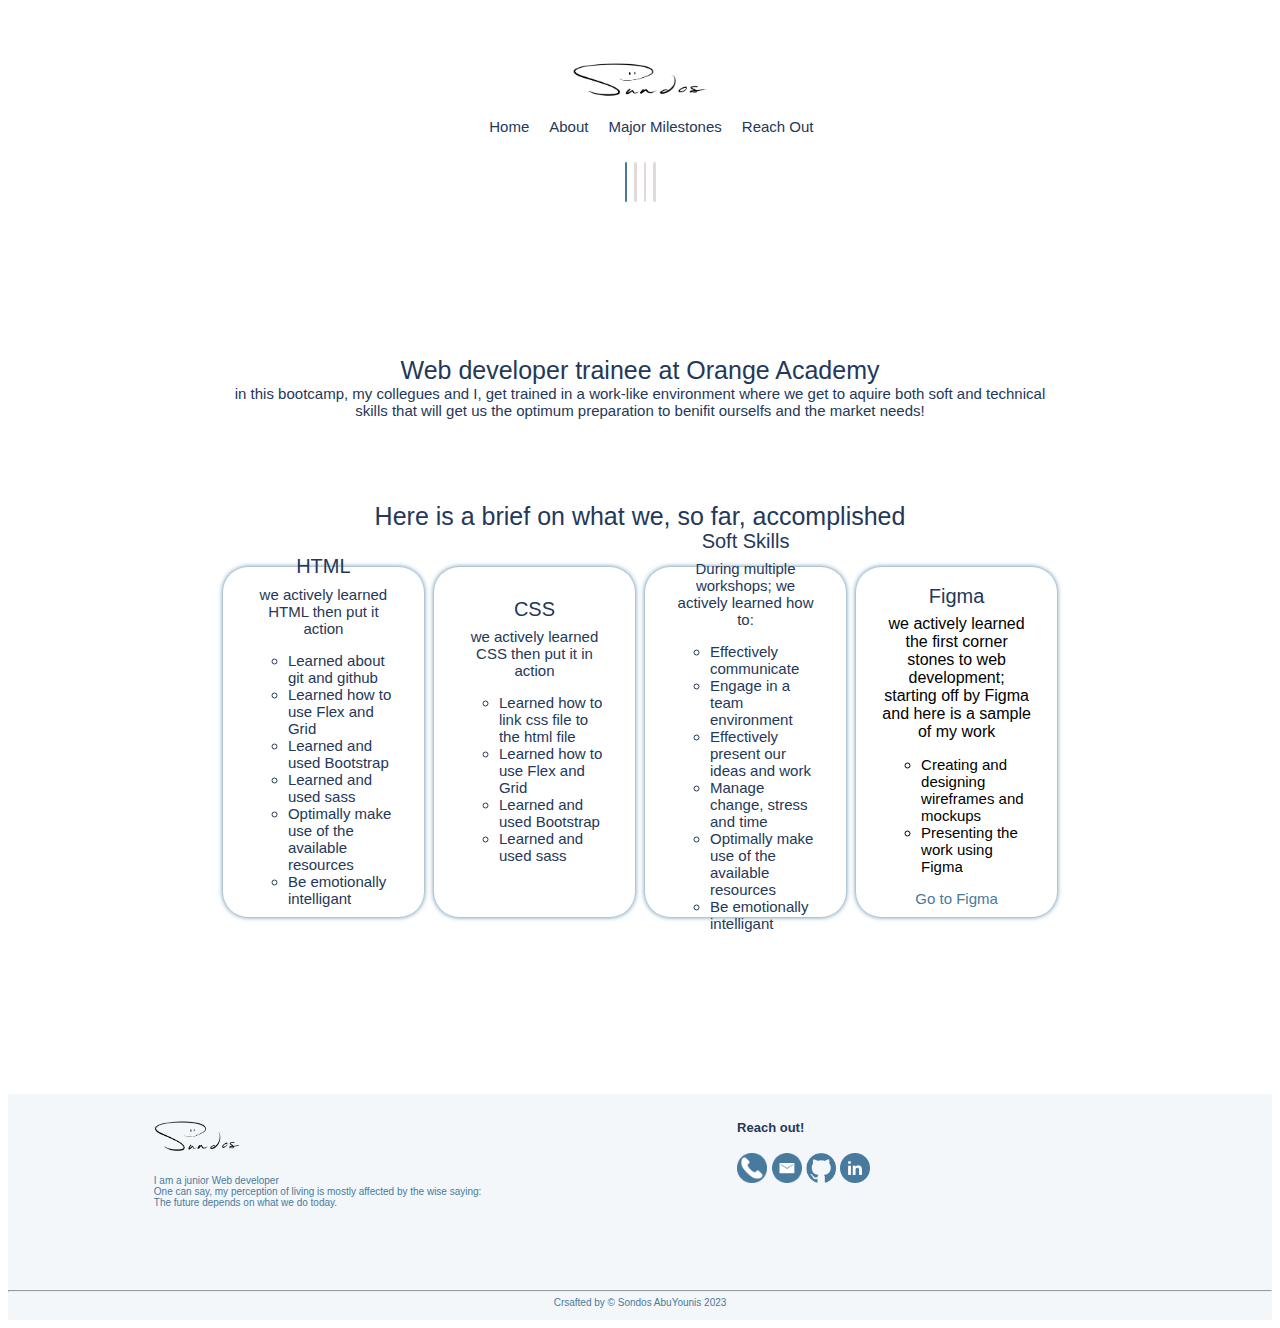
<file: page2/index.html>
<!DOCTYPE html>
<html lang="en">
<head>
    <meta charset="UTF-8">
    <meta name="viewport" content="width=device-width, initial-scale=1.0">
    <title>Major Milestones</title>
    <link rel="stylesheet" href="/styleSheets/portFolio.css">
    <style>
    .bootcamp {
   
    border-radius: 25px;

    display: flex;
    flex-direction: column;
    justify-content: center;
    margin-right: 10%;
    margin-left: 10%;
    margin-bottom: 7%;
    height: auto;
    text-align: center;
    padding: 7%;
    font-family: Arial, Helvetica, sans-serif;

    }
    
.HH1 {
    font-family: Arial, Helvetica, sans-serif;
    font-size: 25px;
    color: #243859;

}
.HH2, .orAbout {
    font: Arial, Helvetica, sans-serif;
    font-size: 15px;
    color: #243859;
    margin-bottom: 10%;
    
}
.HH3 {
    font-family: Arial, Helvetica, sans-serif;
    font-size: 20px;
    color: #243859;
    margin-bottom: 5%;
    margin-top: 5%;
    
}
.orAboutA{
    display: flex;
    flex-direction: row;
    justify-content: center;
    gap: 10px;
    align-items: center;



}
.card{
    display: flex;
    flex-direction: column;
    justify-content: center;
    width: 300px;
    height: 300px;
    border-radius: 25px;
    box-shadow: 0px 0px 5px #487A9D;
    align-items: center;
    padding: 3%;
}

ul {
    list-style-type: circle;
    font-size: 15px;
    text-align: left;

}

.imagess {
    display: flex;
    flex-direction: row;

    border-radius: 15%;
    justify-content: center;
    gap: 7%;

    margin-left: 50%;
    margin-top: 50%;
    transform: translate(-50%, -50%);

}

.mock {
    width: 250px;
    height: 400px;
}

.cardWide {
    border-radius: 25px;
    box-shadow: 0px 0px 5px #487A9D;
    width: auto;
   /* display: flex;
   flex-direction: column;
   justify-content: center;

    margin-right: 25%;
    margin-left: 25%;
    margin-top: 5%; */
}
img{
    width: 626px;
    height: 545px;
}
.itemHo:hover{
    color: #487A9D;

}

.copyRight {
    text-align: center;
    font-size: 10px;
}

#row9 {
    display: grid;
    grid-template-columns: auto auto;
    grid-template-rows: auto auto ;
    font-family:  Arial, Helvetica, sans-serif;
    color:#487A9D;;
    color: #487A9D;
    height: 50%;
    background-color: #487a9d0f;
    width: 100%;
    padding-top: 2%;
}
.copyRight{
    grid-column-start: 1;
    grid-column-end: 3;
}
.text3 {
    font-family: Arial, Helvetica, sans-serif;
    color: #487A9D;
    font-size: 10px;
    text-align: start;
    padding-bottom: 10%;
    padding-left: 20%;
}
.text3 {
    font-family: Arial, Helvetica, sans-serif;
    color:#487A9D;
    font-size: 10px;
    text-align: start;
    padding-bottom: 10%;
    padding-left: 20%;
}
.reach{
    font-family: Arial, Helvetica, sans-serif;
    color:#243859;
    font-size: 13px;
    text-align: start;
    font-weight: bold;
}
.signatureFo {
    width: 12%;
    height: 20%;
    justify-items: center;
    padding-left: 20%;

}

@media  screen and (min-width: 280px) and (max-width: 920px) {
        .signature {
            width: 20%;
            height: 30%;
    }
    .signatureFo{
        width: 30%;
        height: 20%;
        padding-top: 2%;
    }
    .HH1 {
    font-size: 12px;
    font-weight: bold;
    }
    .HH2{
    font: Arial, Helvetica, sans-serif;
    font-size: 11px;
    
    }
    .orAbout1,.moreJour {
        font-size: 11px;
    }
    .orAboutA {
    display: grid;
grid-template-columns: auto auto;
grid-template-rows: auto auto ;    }
    .HH3 {
    font-family: Arial, Helvetica, sans-serif;
    font-size: 10px;
    }
    .card{
    display: flex;
    flex-direction: column;
    justify-content: center;
    width: auto;
    height: 400px;
    }
    ul {
    list-style-type: circle;
    font-size: 10px;
    }
    .text3 {
    font-family: Arial, Helvetica, sans-serif;
    color: #487A9D;
    font-size: 10px;
    }
    .reach{
    font-family: Arial, Helvetica, sans-serif;
    color:#243859;
    font-size: 12px;
    }
}


    </style>
</head>
<body>

<!-- nav bar -->
    <div class="navBar">
        <div class="baseSig">
            <img class="signature" src="/assets/sig2.png">
            <div class="navItems">
                <a class="itemHo" href="../page1/index.html">Home</a>   
                <a class="itemHo" href="about.html">About</a> 
                <a class="itemHo" href="../page2/index.html">Major Milestones</a>     
                <a class="itemHo" href="reachOut.html">Reach Out</a>               
            </div>
        </div>
        <div class="pagination">
            <a class="home" href="../page1/index.html"></a>
            <a class="about" href="about.html"></a>
            <a class="myJourney"  class="active2" href="../page2/index.html"></a>
            <a class="reachOut" href="reachOut.html"></a>
        </div>
    </div>
</body>
</html>


<!-- milestone -->
<!-- <div class="row8">

    <div class="jour"><span class="SH"> Major Milestones </span></div>
    <div class="bgMyJourney">
        <div class="sphere1"><a class="linkJour" href="myJourney.html"><p class="bold">2018<br>2022<span class="light"><br>BE Civil Engineer</span></p></a></div>
        <div class="sphere2"><a class="linkJour" href="myJourney.html"><p class="bold">sep 2023<br>present<span class="light"><br>bootcamp at <span class="oran">Orange</span></p></a></div>
        <div class="sphere3"><a class="linkJour" href="myJourney.html"><p class="bold"><span class="soon"><br>soon<br />:']</span></p></a></div>
        <div class="sphere4"><a class="linkJour" href="myJourney.html"><p class="bold"><span class="soon"><br>soon <br />:']</span></p></a></div>
    </div>
    <br> <br> <br> <br> <br> <br> <br>
  
</div> -->

<!-- orange -->
<container class="bootcamp">
    <div class="HH1">Web developer trainee at Orange Academy </div>
    <div class="orAbout">in this bootcamp, my collegues and I, get trained in a work-like environment where we get to aquire both soft and technical skills that will get us the optimum preparation to benifit ourselfs and the market needs!</div>
    <div class="HH1">Here is a brief on what we, so far, accomplished</div>
    <br />
    <br />

    <div class="orAboutA"> 
        <div class="card">
            <span class="HH3">HTML</span>
            <span class="orAbout">we actively learned HTML then put it action
                <ul class="cardItems">
                    <li class="items">Learned about git and github</li>
                    <li class="items">Learned how to use Flex and Grid</li>
                    <li class="items">Learned and used Bootstrap</li>
                    <li class="items">Learned and used sass</li>
                    <li class="items">Optimally make use of the available resources</li>
                    <li class="items">Be emotionally intelligant</li>
                </ul>
            </span>
        </div>
        <div class="card">
            <span class="HH3">CSS</span>
            <span class="orAbout">we actively learned CSS then put it in action
                <ul class="cardItems">
                    <li class="items">Learned how to link css file to the html file</li>
                    <li class="items">Learned how to use Flex and Grid</li>
                    <li class="items">Learned and used Bootstrap</li>
                    <li class="items">Learned and used sass</li>
                
                </ul>
            </span>
        </div>
        <div class="card">
            <span class="HH3">Soft Skills</span>
            <span class="orAbout">During multiple workshops; we actively learned how to:
                <ul class="cardItems">
                    <li class="items">Effectively communicate</li>
                    <li class="items">Engage in a team environment</li>
                    <li class="items">Effectively present our ideas and work</li>
                    <li class="items">Manage change, stress and time</li>
                    <li class="items">Optimally make use of the available resources</li>
                    <li class="items">Be emotionally intelligant</li>
                </ul>
             </span>
        </div>
        <div class="card">
            <span class="HH3">Figma</span>
            <span class="orAbout1">we actively learned the first corner stones to web development; starting off by Figma and here is a sample of my work
                <ul class="cardItems">
                    <li class="items">Creating and designing wireframes and mockups</li>
                    <li class="items">Presenting the work using Figma</li>                  
                </ul>
            </span>
            <a class="moreJour" href="https://www.figma.com/file/HsIzJYMrJsA6s4BXxCANmp/EventTips-Inc.?type=design&node-id=0-1&mode=design&t=BcIan279C58TOpv5-0">Go to Figma</a>
        
        </div>
    </div>

  

</container>


<!-- reach me out -->
<div id="row9">
        
    <div class="colummn1">
        <img class="signatureFo" src="/assets/sig2pngg.png">
        <br><br>
        <div class="text3">I am a junior <span class="mono23"> Web developer</span><br>One can say, my perception of living is mostly affected by the wise saying: <br>
                The future depends on what we do today.<br></div>
    </div>
    <div class="column2">
        <div class="reach">Reach out!</div>
        <br>
        <a href="tel:962782300719"><img class="icon" src="/assets/phoneFi.png"></a>
        <a href="mailto:abuyounissondos@gmail.com"><img class="icon" src="/assets/email3.png"></a>
        <a href="https://github.com/SondosAbuYounis"><img class="icon" src="/assets/github4.png"></a>
        <a href="http://linkedin.com/in/sundosabuyounes"><img class="icon" src="/assets/linkedin3.png"></a>
        <br><br>
    </div>


<div class="copyRight"><hr>Crsafted by &#169; Sondos AbuYounis 2023</div>
</div>
</div >

</div>
</div >
</file>
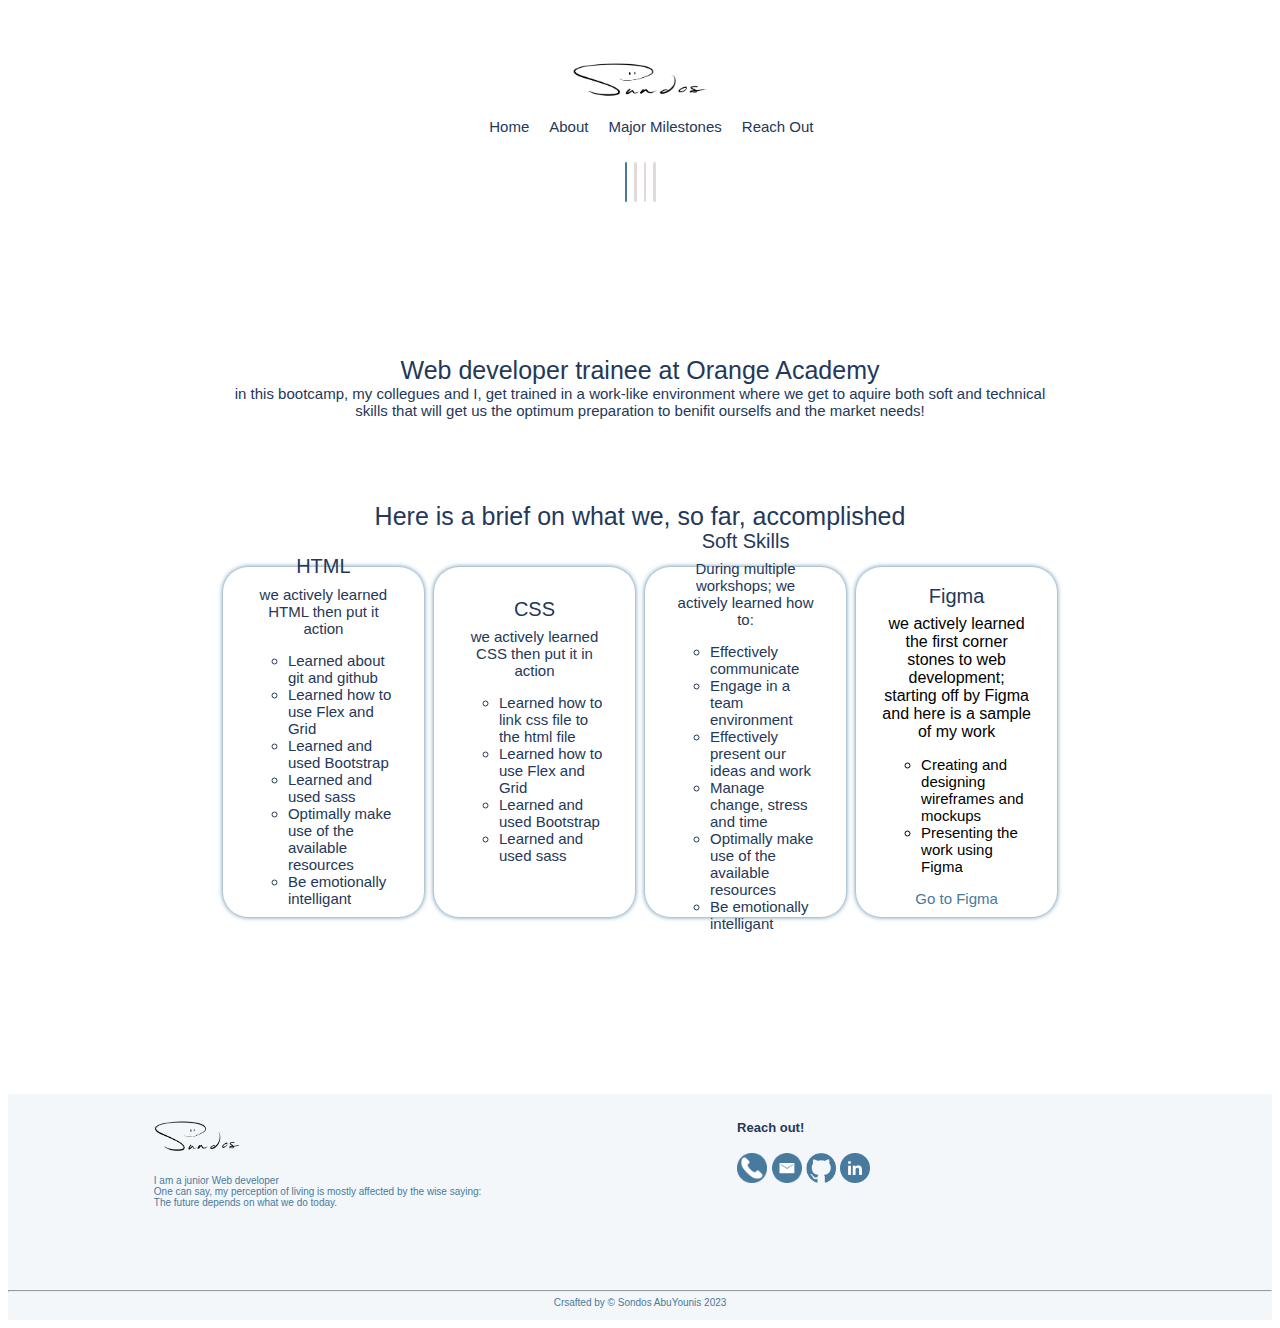
<file: index2.html>
<!DOCTYPE html>
<html lang="en">
<head>
    <meta charset="UTF-8">
    <meta name="viewport" content="width=device-width, initial-scale=1.0">
    <title>Major Milestones</title>
    <link rel="stylesheet" href="/portFolio.css">
    <style>
    .bootcamp {
   
    border-radius: 25px;

    display: flex;
    flex-direction: column;
    justify-content: center;
    margin-right: 10%;
    margin-left: 10%;
    margin-bottom: 7%;
    height: auto;
    text-align: center;
    padding: 7%;
    font-family: Arial, Helvetica, sans-serif;

    }
    
.HH1 {
    font-family: Arial, Helvetica, sans-serif;
    font-size: 25px;
    color: #243859;

}
.HH2, .orAbout {
    font: Arial, Helvetica, sans-serif;
    font-size: 15px;
    color: #243859;
    margin-bottom: 10%;
    
}
.HH3 {
    font-family: Arial, Helvetica, sans-serif;
    font-size: 20px;
    color: #243859;
    margin-bottom: 5%;
    margin-top: 5%;
    
}
.orAboutA{
    display: flex;
    flex-direction: row;
    justify-content: center;
    gap: 10px;
    align-items: center;



}
.card{
    display: flex;
    flex-direction: column;
    justify-content: center;
    width: 300px;
    height: 300px;
    border-radius: 25px;
    box-shadow: 0px 0px 5px #487A9D;
    align-items: center;
    padding: 3%;
}

ul {
    list-style-type: circle;
    font-size: 15px;
    text-align: left;

}

.imagess {
    display: flex;
    flex-direction: row;

    border-radius: 15%;
    justify-content: center;
    gap: 7%;

    margin-left: 50%;
    margin-top: 50%;
    transform: translate(-50%, -50%);

}

.mock {
    width: 250px;
    height: 400px;
}

.cardWide {
    border-radius: 25px;
    box-shadow: 0px 0px 5px #487A9D;
    width: auto;
   /* display: flex;
   flex-direction: column;
   justify-content: center;

    margin-right: 25%;
    margin-left: 25%;
    margin-top: 5%; */
}
img{
    width: 626px;
    height: 545px;
}
.itemHo:hover{
    color: #487A9D;

}

.copyRight {
    text-align: center;
    font-size: 10px;
}

#row9 {
    display: grid;
    grid-template-columns: auto auto;
    grid-template-rows: auto auto ;
    font-family:  Arial, Helvetica, sans-serif;
    color:#487A9D;;
    color: #487A9D;
    height: 50%;
    background-color: #487a9d0f;
    width: 100%;
    padding-top: 2%;
}
.copyRight{
    grid-column-start: 1;
    grid-column-end: 3;
}
.text3 {
    font-family: Arial, Helvetica, sans-serif;
    color: #487A9D;
    font-size: 10px;
    text-align: start;
    padding-bottom: 10%;
    padding-left: 20%;
}
.text3 {
    font-family: Arial, Helvetica, sans-serif;
    color:#487A9D;
    font-size: 10px;
    text-align: start;
    padding-bottom: 10%;
    padding-left: 20%;
}
.reach{
    font-family: Arial, Helvetica, sans-serif;
    color:#243859;
    font-size: 13px;
    text-align: start;
    font-weight: bold;
}
.signatureFo {
    width: 12%;
    height: 20%;
    justify-items: center;
    padding-left: 20%;

}

@media  screen and (min-width: 280px) and (max-width: 920px) {
        .signature {
            width: 20%;
            height: 30%;
    }
    .signatureFo{
        width: 30%;
        height: 20%;
        padding-top: 2%;
    }
    .HH1 {
    font-size: 12px;
    font-weight: bold;
    }
    .HH2{
    font: Arial, Helvetica, sans-serif;
    font-size: 11px;
    
    }
    .orAbout1,.moreJour {
        font-size: 11px;
    }
    .orAboutA {
    display: grid;
grid-template-columns: auto auto;
grid-template-rows: auto auto ;    }
    .HH3 {
    font-family: Arial, Helvetica, sans-serif;
    font-size: 10px;
    }
    .card{
    display: flex;
    flex-direction: column;
    justify-content: center;
    width: auto;
    height: 400px;
    }
    ul {
    list-style-type: circle;
    font-size: 10px;
    }
    .text3 {
    font-family: Arial, Helvetica, sans-serif;
    color: #487A9D;
    font-size: 10px;
    }
    .reach{
    font-family: Arial, Helvetica, sans-serif;
    color:#243859;
    font-size: 12px;
    }
}


    </style>
</head>
<body>

<!-- nav bar -->
    <div class="navBar">
        <div class="baseSig">
            <img class="signature" src="/clips/sig2.png">
            <div class="navItems">
                <a class="itemHo" href="/index.html">Home</a>   
                <a class="itemHo" href="about.html">About</a> 
                <a class="itemHo" href="/index2.html">Major Milestones</a>     
                <a class="itemHo" href="reachOut.html">Reach Out</a>               
            </div>
        </div>
        <div class="pagination">
            <a class="home" href="index.html"></a>
            <a class="about" href="about.html"></a>
            <a class="myJourney"  class="active2" href="/index2.html"></a>
            <a class="reachOut" href="reachOut.html"></a>
        </div>
    </div>
</body>
</html>


<!-- milestone -->
<!-- <div class="row8">

    <div class="jour"><span class="SH"> Major Milestones </span></div>
    <div class="bgMyJourney">
        <div class="sphere1"><a class="linkJour" href="myJourney.html"><p class="bold">2018<br>2022<span class="light"><br>BE Civil Engineer</span></p></a></div>
        <div class="sphere2"><a class="linkJour" href="myJourney.html"><p class="bold">sep 2023<br>present<span class="light"><br>bootcamp at <span class="oran">Orange</span></p></a></div>
        <div class="sphere3"><a class="linkJour" href="myJourney.html"><p class="bold"><span class="soon"><br>soon<br />:']</span></p></a></div>
        <div class="sphere4"><a class="linkJour" href="myJourney.html"><p class="bold"><span class="soon"><br>soon <br />:']</span></p></a></div>
    </div>
    <br> <br> <br> <br> <br> <br> <br>
  
</div> -->

<!-- orange -->
<container class="bootcamp">
    <div class="HH1">Web developer trainee at Orange Academy </div>
    <div class="orAbout">in this bootcamp, my collegues and I, get trained in a work-like environment where we get to aquire both soft and technical skills that will get us the optimum preparation to benifit ourselfs and the market needs!</div>
    <div class="HH1">Here is a brief on what we, so far, accomplished</div>
    <br />
    <br />

    <div class="orAboutA"> 
        <div class="card">
            <span class="HH3">HTML</span>
            <span class="orAbout">we actively learned HTML then put it action
                <ul class="cardItems">
                    <li class="items">Learned about git and github</li>
                    <li class="items">Learned how to use Flex and Grid</li>
                    <li class="items">Learned and used Bootstrap</li>
                    <li class="items">Learned and used sass</li>
                    <li class="items">Optimally make use of the available resources</li>
                    <li class="items">Be emotionally intelligant</li>
                </ul>
            </span>
        </div>
        <div class="card">
            <span class="HH3">CSS</span>
            <span class="orAbout">we actively learned CSS then put it in action
                <ul class="cardItems">
                    <li class="items">Learned how to link css file to the html file</li>
                    <li class="items">Learned how to use Flex and Grid</li>
                    <li class="items">Learned and used Bootstrap</li>
                    <li class="items">Learned and used sass</li>
                
                </ul>
            </span>
        </div>
        <div class="card">
            <span class="HH3">Soft Skills</span>
            <span class="orAbout">During multiple workshops; we actively learned how to:
                <ul class="cardItems">
                    <li class="items">Effectively communicate</li>
                    <li class="items">Engage in a team environment</li>
                    <li class="items">Effectively present our ideas and work</li>
                    <li class="items">Manage change, stress and time</li>
                    <li class="items">Optimally make use of the available resources</li>
                    <li class="items">Be emotionally intelligant</li>
                </ul>
             </span>
        </div>
        <div class="card">
            <span class="HH3">Figma</span>
            <span class="orAbout1">we actively learned the first corner stones to web development; starting off by Figma and here is a sample of my work
                <ul class="cardItems">
                    <li class="items">Creating and designing wireframes and mockups</li>
                    <li class="items">Presenting the work using Figma</li>                  
                </ul>
            </span>
            <a class="moreJour" href="https://www.figma.com/file/HsIzJYMrJsA6s4BXxCANmp/EventTips-Inc.?type=design&node-id=0-1&mode=design&t=BcIan279C58TOpv5-0">Go to Figma</a>
        
        </div>
    </div>

  

</container>


<!-- reach me out -->
<div id="row9">
        
    <div class="colummn1">
        <img class="signatureFo" src="/clips/sig2pngg.png">
        <br><br>
        <div class="text3">I am a junior <span class="mono23"> Web developer</span><br>One can say, my perception of living is mostly affected by the wise saying: <br>
                The future depends on what we do today.<br></div>
    </div>
    <div class="column2">
        <div class="reach">Reach out!</div>
        <br>
        <a href="tel:962782300719"><img class="icon" src="/clips/phoneFi.png"></a>
        <a href="mailto:abuyounissondos@gmail.com"><img class="icon" src="/clips/email3.png"></a>
        <a href="https://github.com/SondosAbuYounis"><img class="icon" src="/clips/github4.png"></a>
        <a href="http://linkedin.com/in/sundosabuyounes"><img class="icon" src="/clips/linkedin3.png"></a>
        <br><br>
    </div>


<div class="copyRight"><hr>Crsafted by &#169; Sondos AbuYounis 2023</div>
</div>
</div >

</div>
</div >
</file>
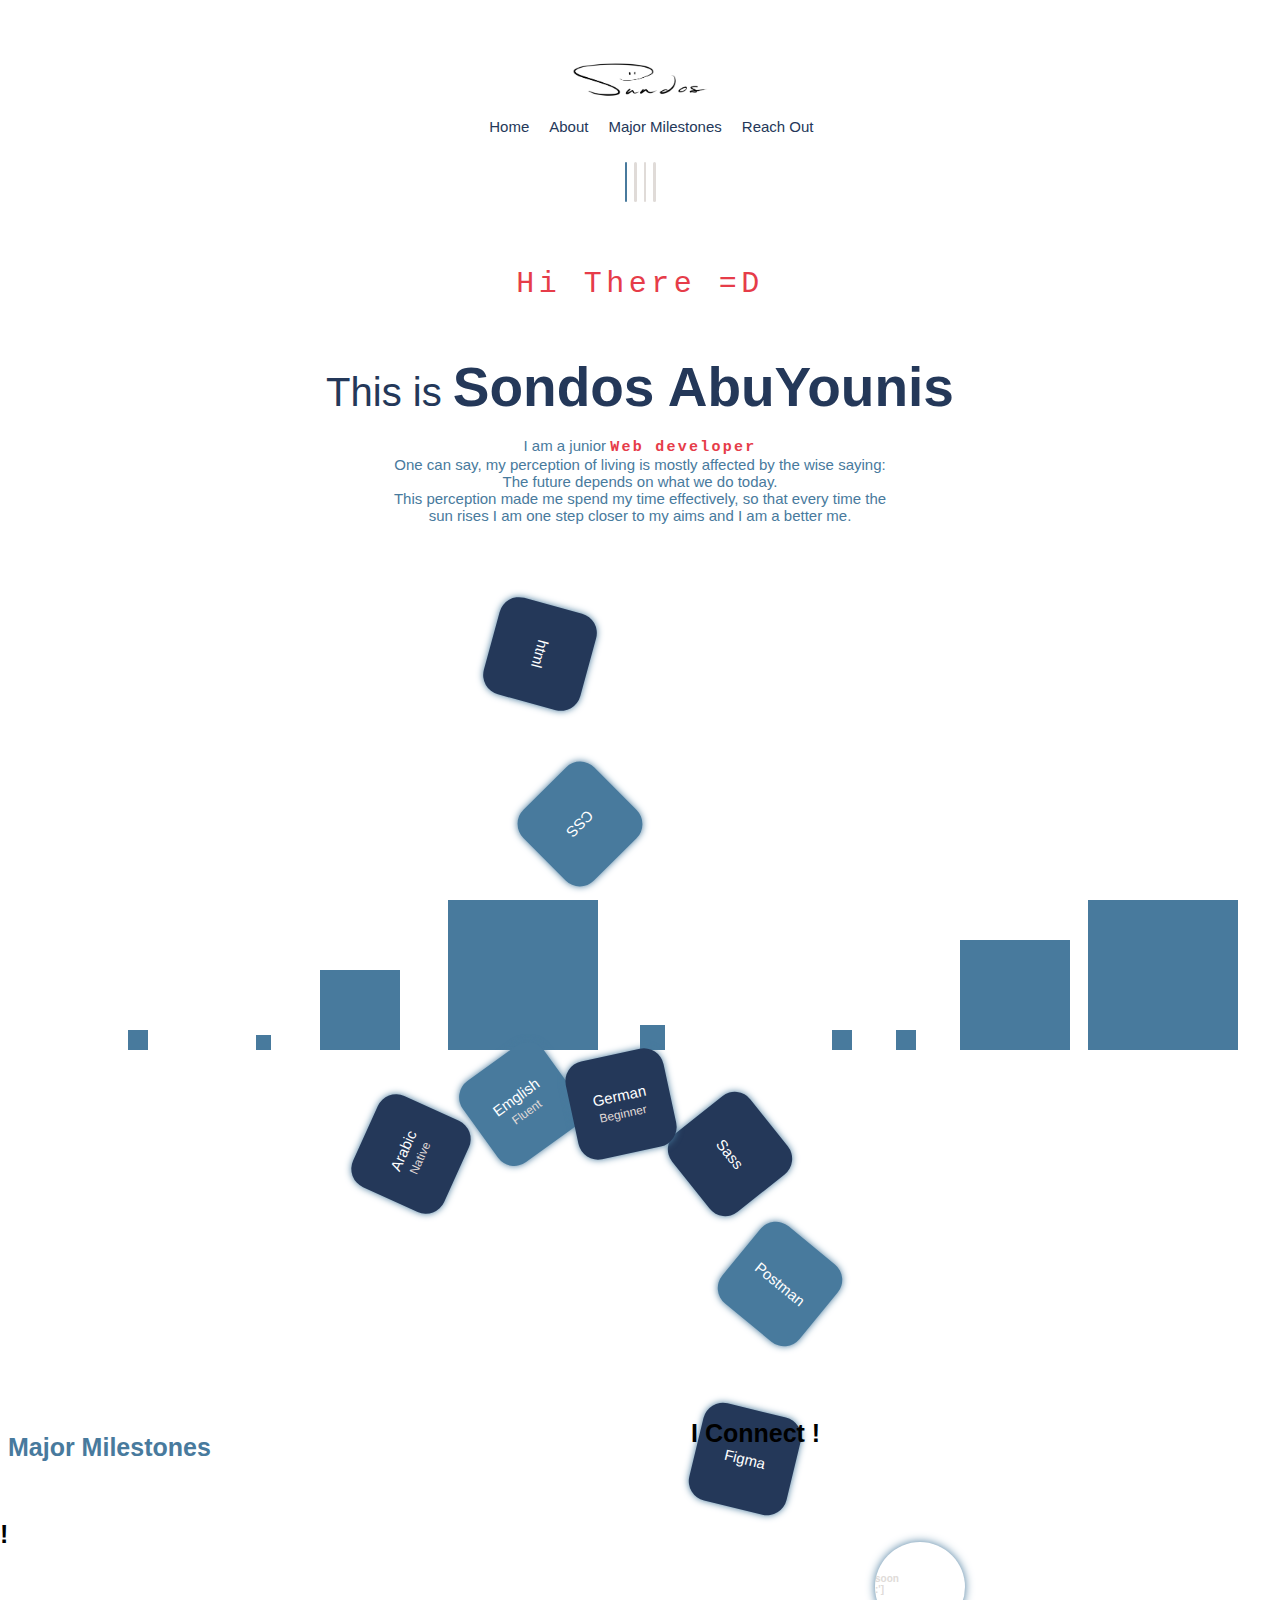
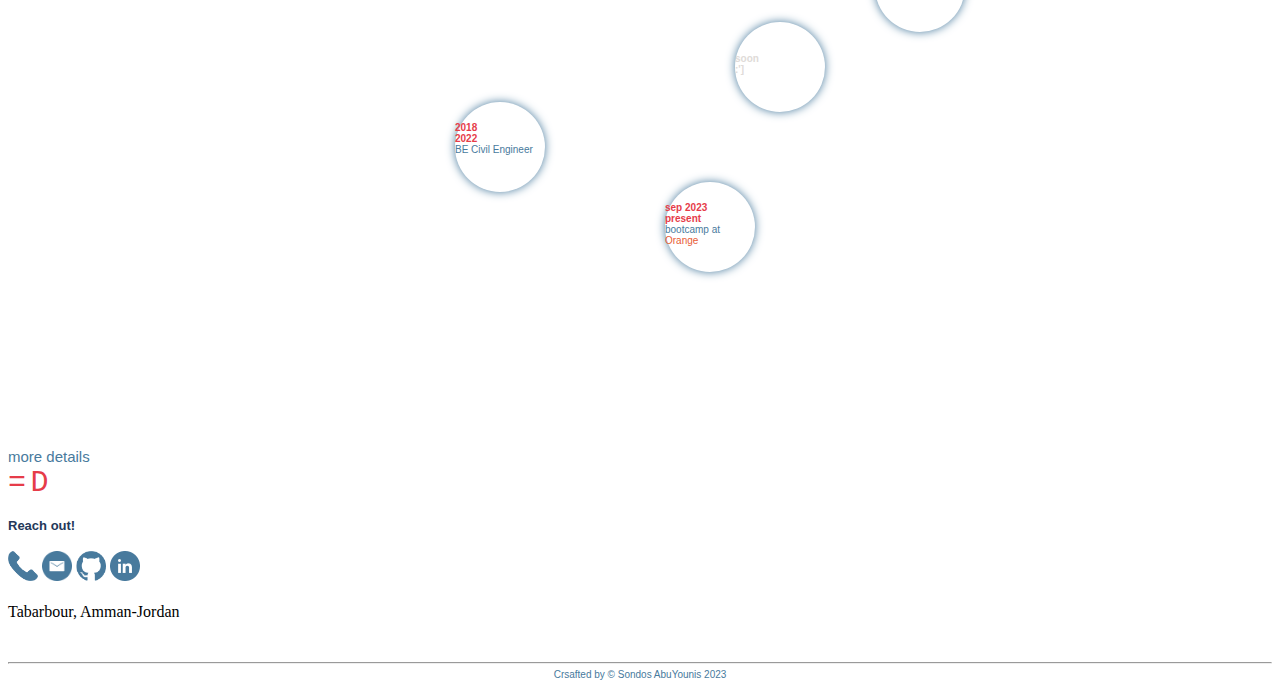
<file: portFolio.html>
<!DOCTYPE html>
<html lang="en">
<head>
    <meta charset="UTF-8">
    <meta name="viewport" content="width=device-width, initial-scale=1.0">
    <title>portFolio</title>
    <link rel="stylesheet" href="portFolio.css">
</head>
<body>
    <!-- <div class="binaryFlow">
        <div class="bi">0101010101110101010101101001010101010110101101101110101110101010101010010101010101010101010110011101100100</div>
       
    </div> -->



    <ul class="circles">
            <li></li>
            <li></li>
            <li></li>
            <li></li>
            <li></li>
            <li></li>
            <li></li>
            <li></li>
            <li></li>
            <li></li>
            </ul>
<!-- nav bar -->
    <div class="navBar">
        <div class="baseSig">
            <img class="signature" src="clips/sig2.png">
            <div class="navItems">
                <a href="portFolio.html">Home</a>   
                <a href="about.html">About</a> 
                <a href="../portFolio/majorMilestones.html">Major Milestones</a>     
                <a href="reachOut.html">Reach Out</a>               
            </div>
        </div>
        <div class="pagination">
            <a class="home" class="active" href="portFolio.html"></a>
            <a class="about" href="about.html"></a>
            <a class="myJourney" href="majorMilestones.html"></a>
            <a class="reachOut" href="reachOut.html"></a>
        </div>
    </div>


<!-- homepage -->
    <container class="homePage">
        <div class="hRow1"></div>
        <div class="row3">
                <div class="mono1">    Hi There =D</div>
                <br> <br> <br>
                <div class="name">This is <b>Sondos AbuYounis</b></b></div>
                <br>
                <div class="text">I am a junior <span class="mono2"> Web developer</span><br>One can say, my perception of living is mostly affected by the wise saying: <br>
                    The future depends on what we do today.<br>
                   
                   This perception made me spend my time effectively, so that every time the sun rises I am one step closer to my aims and I am a better me.<br></div>
        </div>
    </container>

<!-- about -->

    <div class="row5"> 
        <div class="emRow"></div>
        <div class="skills">
            <div class="h11"><span class="SH">What I do !</span></div> 

            <div class="h1">
                <div class="html"><span class="txt">html</span></div>
                <div class="css"><span class="txt">CSS</span></div>
                <div class="sass"><span class="txt">Sass</span></div>
                <div class="postman"><span class="txt">Postman</span></div>
                <div class="figma"><span class="txt">Figma</span></div>
            </div>
            
            <div class="h22"><span class="SH">I Connect !</span></div> 

            <div class="h2">
                <div class="arabic"><span class="txt">Arabic<br /><span class="txt2">Native</span></span></div>
                <div class="english"><span class="txt">Emglish<br /><span class="txt2">Fluent</span></span></div>
                <div class="german"><span class="txt">German<br /><span class="txt2">Beginner</span></span></div>
            </div>  
        </div>

    </div>


<!-- milestone -->

    <div class="row8">

        <div class="jour"><span class="SH"> Major Milestones </span></div>
        <div class="bgMyJourney">
            <div class="sphere1"><a class="linkJour" href="majorMilestones.html"><p class="bold">2018<br>2022<span class="light"><br>BE Civil Engineer</span></p></a></div>
            <div class="sphere2"><a class="linkJour" href="majorMilestones.html"><p class="bold">sep 2023<br>present<span class="light"><br>bootcamp at <span class="oran">Orange</span></p></a></div>
            <div class="sphere3"><a class="linkJour" href="majorMilestones.html"><p class="bold"><span class="soon"><br>soon<br />:']</span></p></a></div>
            <div class="sphere4"><a class="linkJour" href="majorMilestones.html"><p class="bold"><span class="soon"><br>soon <br />:']</span></p></a></div>
        </div>
        <br> <br> <br> <br> <br> <br> <br>
        <a class="moreJour" href="majorMilestones.html">more details</a>
      
    </div>




<!-- reach me out -->
    <div class="row9">
        <div class="mono1">=D</div>
        <br>
        <div class="reach">Reach out!</div>
        <br>
        <a href="tel:962782300719"><img class="icon" src="clips/phone5.png"></a>
        <a href="mailto:abuyounissondos@gmail.com"><img class="icon" src="clips/email3.png"></a>
        <a href="https://github.com/SondosAbuYounis"><img class="icon" src="clips/github4.png"></a>
        <a href="http://linkedin.com/in/sundosabuyounes"><img class="icon" src="clips/linkedin3.png"></a>
        <br><br>
        <div class="address">Tabarbour, Amman-Jordan</div>
        <br><br>
    </div>
   
    <div class="copyRight"><hr>Crsafted by &#169; Sondos AbuYounis 2023</div>

</div >


</body>
</html>
</file>
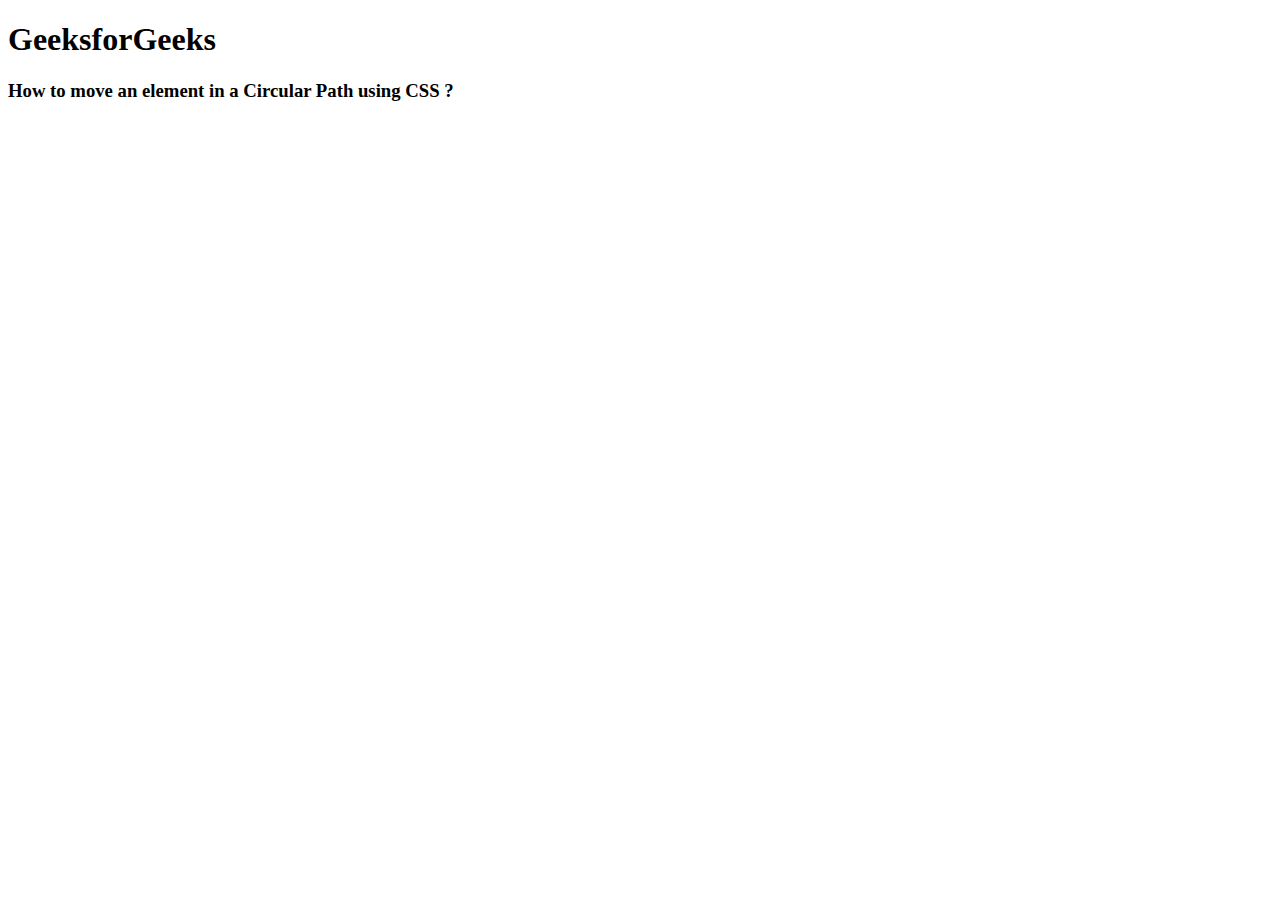
<file: test.html>
<!DOCTYPE html>
<html lang="en">

<head>
	<title>
		How to move an element in a
		Circular Path using CSS ?
	</title>

</head>

<body>
	<h1>GeeksforGeeks</h1>

	<h3>
		How to move an element in a
		Circular Path using CSS ?
	</h3>

	<div class="box"></div>
  <div class="box"></div>
</body>

</html>
</file>
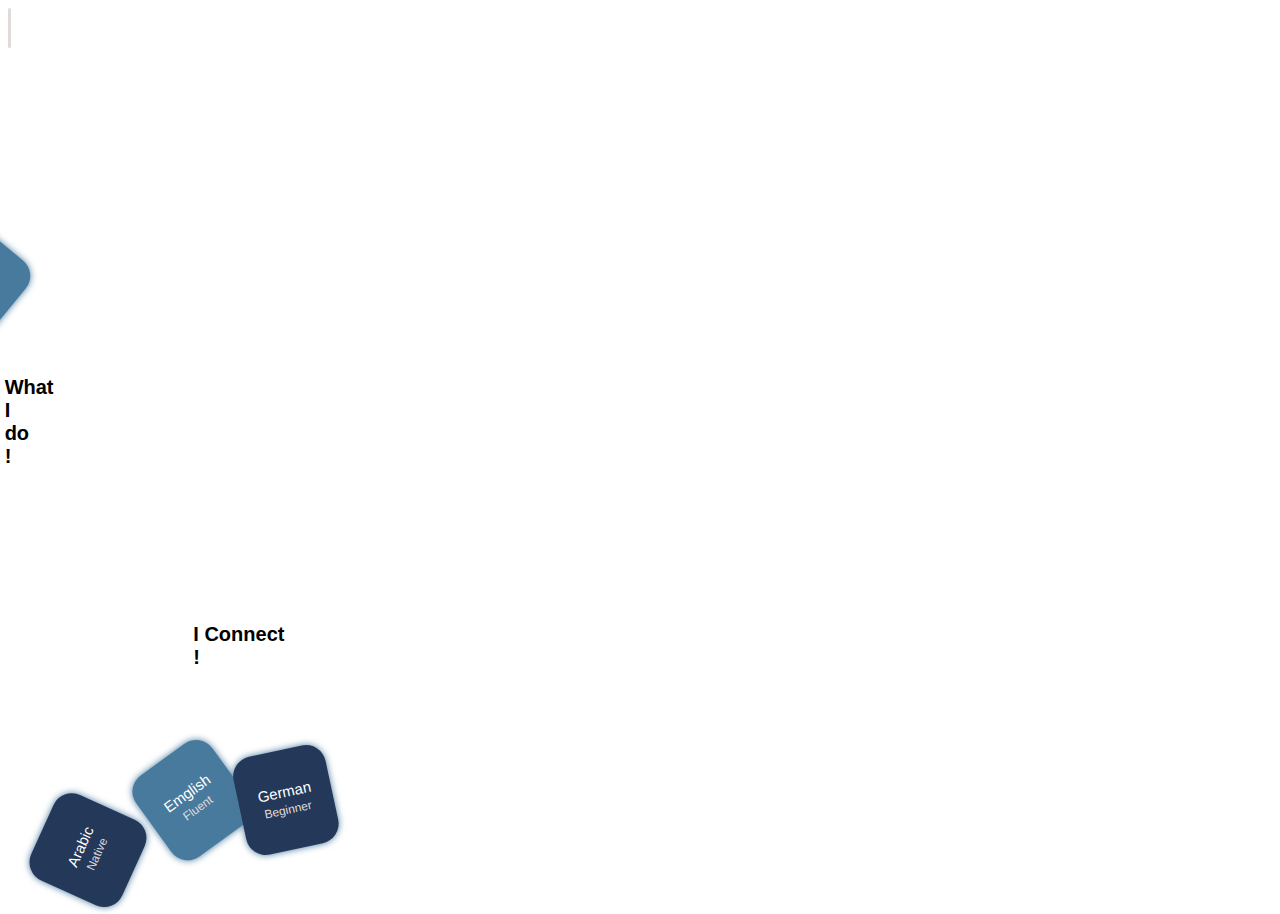
<file: try.html>
<!DOCTYPE html>
<html lang="en">
<head>
    <meta charset="UTF-8">
    <meta name="viewport" content="width=device-width, initial-scale=1.0">
    <title>portFolio</title>
    <link rel="stylesheet" href="portFolio.css">
</head>
<body>

<section class="about">
<div class="h1">
    <div class="h1f1">
        <div class="h11">What I do !</div>
        <div class="figma"><span class="txt">Figma</span></div>
        <div class="postman"><span class="txt">Postman</span></div>
        <div class="sass"><span class="txt">Sass</span></div>
        <div class="css"><span class="txt">CSS</span></div>
        <div class="html"><span class="txt">html</span></div>
    </div>
</div>

<div class="h2">
    <div class="h2f1">
        <div class="arabic"><span class="txt">Arabic<br /><span class="txt2">Native</span></span></div>
        <div class="english"><span class="txt">Emglish<br /><span class="txt2">Fluent</span></span></div>
        <div class="german"><span class="txt">German<br /><span class="txt2">Beginner</span></span></div>
        <div class="h22">I Connect !</div>
    </div>
  
</div>
</section>
</body>
</file>
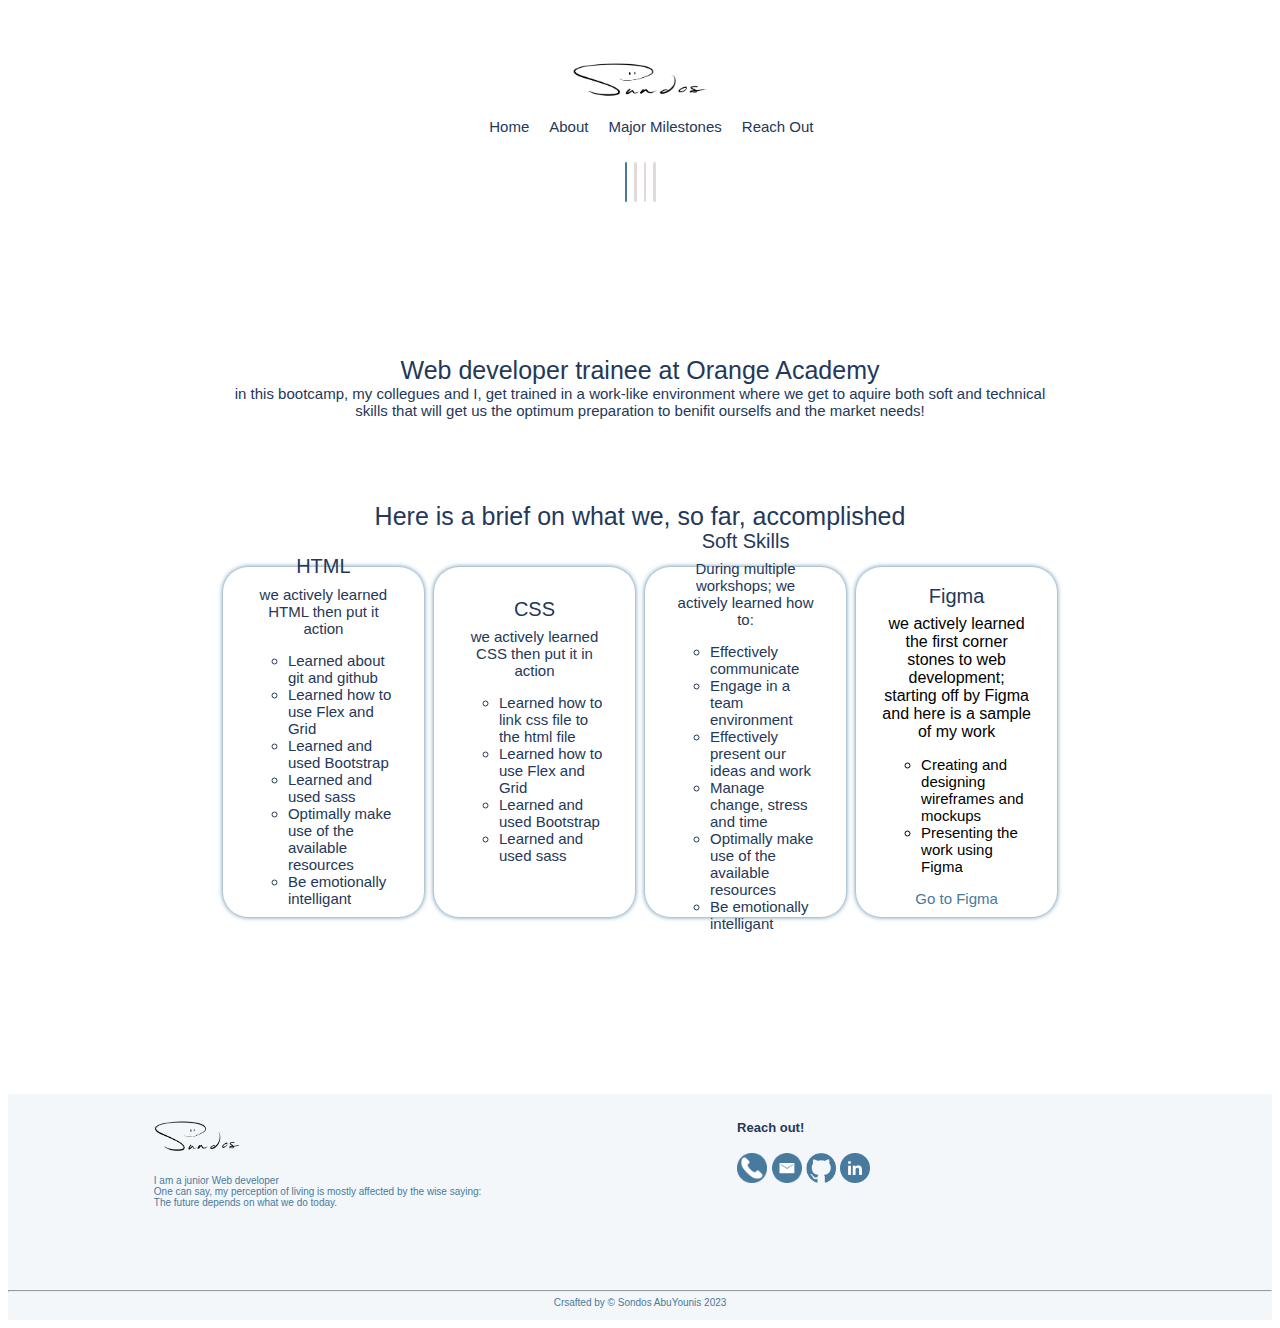
<file: html/majorMilestones.html>
<!DOCTYPE html>
<html lang="en">
<head>
    <meta charset="UTF-8">
    <meta name="viewport" content="width=device-width, initial-scale=1.0">
    <title>Major Milestones</title>
    <link rel="stylesheet" href="/styleSheets/portFolio.css">
    <style>
    .bootcamp {
   
    border-radius: 25px;

    display: flex;
    flex-direction: column;
    justify-content: center;
    margin-right: 10%;
    margin-left: 10%;
    margin-bottom: 7%;
    height: auto;
    text-align: center;
    padding: 7%;
    font-family: Arial, Helvetica, sans-serif;

    }
    
.HH1 {
    font-family: Arial, Helvetica, sans-serif;
    font-size: 25px;
    color: #243859;

}
.HH2, .orAbout {
    font: Arial, Helvetica, sans-serif;
    font-size: 15px;
    color: #243859;
    margin-bottom: 10%;
    
}
.HH3 {
    font-family: Arial, Helvetica, sans-serif;
    font-size: 20px;
    color: #243859;
    margin-bottom: 5%;
    margin-top: 5%;
    
}
.orAboutA{
    display: flex;
    flex-direction: row;
    justify-content: center;
    gap: 10px;
    align-items: center;



}
.card{
    display: flex;
    flex-direction: column;
    justify-content: center;
    width: 300px;
    height: 300px;
    border-radius: 25px;
    box-shadow: 0px 0px 5px #487A9D;
    align-items: center;
    padding: 3%;
}

ul {
    list-style-type: circle;
    font-size: 15px;
    text-align: left;

}

.imagess {
    display: flex;
    flex-direction: row;

    border-radius: 15%;
    justify-content: center;
    gap: 7%;

    margin-left: 50%;
    margin-top: 50%;
    transform: translate(-50%, -50%);

}

.mock {
    width: 250px;
    height: 400px;
}

.cardWide {
    border-radius: 25px;
    box-shadow: 0px 0px 5px #487A9D;
    width: auto;
   /* display: flex;
   flex-direction: column;
   justify-content: center;

    margin-right: 25%;
    margin-left: 25%;
    margin-top: 5%; */
}
img{
    width: 626px;
    height: 545px;
}
.itemHo:hover{
    color: #487A9D;

}

.copyRight {
    text-align: center;
    font-size: 10px;
}

#row9 {
    display: grid;
    grid-template-columns: auto auto;
    grid-template-rows: auto auto ;
    font-family:  Arial, Helvetica, sans-serif;
    color:#487A9D;;
    color: #487A9D;
    height: 50%;
    background-color: #487a9d0f;
    width: 100%;
    padding-top: 2%;
}
.copyRight{
    grid-column-start: 1;
    grid-column-end: 3;
}
.text3 {
    font-family: Arial, Helvetica, sans-serif;
    color: #487A9D;
    font-size: 10px;
    text-align: start;
    padding-bottom: 10%;
    padding-left: 20%;
}
.text3 {
    font-family: Arial, Helvetica, sans-serif;
    color:#487A9D;
    font-size: 10px;
    text-align: start;
    padding-bottom: 10%;
    padding-left: 20%;
}
.reach{
    font-family: Arial, Helvetica, sans-serif;
    color:#243859;
    font-size: 13px;
    text-align: start;
    font-weight: bold;
}
.signatureFo {
    width: 12%;
    height: 20%;
    justify-items: center;
    padding-left: 20%;

}

@media  screen and (min-width: 280px) and (max-width: 920px) {
        .signature {
            width: 20%;
            height: 30%;
    }
    .signatureFo{
        width: 30%;
        height: 20%;
        padding-top: 2%;
    }
    .HH1 {
    font-size: 12px;
    font-weight: bold;
    }
    .HH2{
    font: Arial, Helvetica, sans-serif;
    font-size: 11px;
    
    }
    .orAbout1,.moreJour {
        font-size: 11px;
    }
    .orAboutA {
    display: grid;
grid-template-columns: auto auto;
grid-template-rows: auto auto ;    }
    .HH3 {
    font-family: Arial, Helvetica, sans-serif;
    font-size: 10px;
    }
    .card{
    display: flex;
    flex-direction: column;
    justify-content: center;
    width: auto;
    height: 400px;
    }
    ul {
    list-style-type: circle;
    font-size: 10px;
    }
    .text3 {
    font-family: Arial, Helvetica, sans-serif;
    color: #487A9D;
    font-size: 10px;
    }
    .reach{
    font-family: Arial, Helvetica, sans-serif;
    color:#243859;
    font-size: 12px;
    }
}


    </style>
</head>
<body>

<!-- nav bar -->
    <div class="navBar">
        <div class="baseSig">
            <img class="signature" src="/clips/sig2.png">
            <div class="navItems">
                <a class="itemHo" href="/index.html">Home</a>   
                <a class="itemHo" href="about.html">About</a> 
                <a class="itemHo" href="../herosection/majorMilestones.html">Major Milestones</a>     
                <a class="itemHo" href="reachOut.html">Reach Out</a>               
            </div>
        </div>
        <div class="pagination">
            <a class="home" href="portFolio.html"></a>
            <a class="about" href="about.html"></a>
            <a class="myJourney"  class="active2" href="/html/majorMilestones.html"></a>
            <a class="reachOut" href="reachOut.html"></a>
        </div>
    </div>
</body>
</html>


<!-- milestone -->
<!-- <div class="row8">

    <div class="jour"><span class="SH"> Major Milestones </span></div>
    <div class="bgMyJourney">
        <div class="sphere1"><a class="linkJour" href="myJourney.html"><p class="bold">2018<br>2022<span class="light"><br>BE Civil Engineer</span></p></a></div>
        <div class="sphere2"><a class="linkJour" href="myJourney.html"><p class="bold">sep 2023<br>present<span class="light"><br>bootcamp at <span class="oran">Orange</span></p></a></div>
        <div class="sphere3"><a class="linkJour" href="myJourney.html"><p class="bold"><span class="soon"><br>soon<br />:']</span></p></a></div>
        <div class="sphere4"><a class="linkJour" href="myJourney.html"><p class="bold"><span class="soon"><br>soon <br />:']</span></p></a></div>
    </div>
    <br> <br> <br> <br> <br> <br> <br>
  
</div> -->

<!-- orange -->
<container class="bootcamp">
    <div class="HH1">Web developer trainee at Orange Academy </div>
    <div class="orAbout">in this bootcamp, my collegues and I, get trained in a work-like environment where we get to aquire both soft and technical skills that will get us the optimum preparation to benifit ourselfs and the market needs!</div>
    <div class="HH1">Here is a brief on what we, so far, accomplished</div>
    <br />
    <br />

    <div class="orAboutA"> 
        <div class="card">
            <span class="HH3">HTML</span>
            <span class="orAbout">we actively learned HTML then put it action
                <ul class="cardItems">
                    <li class="items">Learned about git and github</li>
                    <li class="items">Learned how to use Flex and Grid</li>
                    <li class="items">Learned and used Bootstrap</li>
                    <li class="items">Learned and used sass</li>
                    <li class="items">Optimally make use of the available resources</li>
                    <li class="items">Be emotionally intelligant</li>
                </ul>
            </span>
        </div>
        <div class="card">
            <span class="HH3">CSS</span>
            <span class="orAbout">we actively learned CSS then put it in action
                <ul class="cardItems">
                    <li class="items">Learned how to link css file to the html file</li>
                    <li class="items">Learned how to use Flex and Grid</li>
                    <li class="items">Learned and used Bootstrap</li>
                    <li class="items">Learned and used sass</li>
                
                </ul>
            </span>
        </div>
        <div class="card">
            <span class="HH3">Soft Skills</span>
            <span class="orAbout">During multiple workshops; we actively learned how to:
                <ul class="cardItems">
                    <li class="items">Effectively communicate</li>
                    <li class="items">Engage in a team environment</li>
                    <li class="items">Effectively present our ideas and work</li>
                    <li class="items">Manage change, stress and time</li>
                    <li class="items">Optimally make use of the available resources</li>
                    <li class="items">Be emotionally intelligant</li>
                </ul>
             </span>
        </div>
        <div class="card">
            <span class="HH3">Figma</span>
            <span class="orAbout1">we actively learned the first corner stones to web development; starting off by Figma and here is a sample of my work
                <ul class="cardItems">
                    <li class="items">Creating and designing wireframes and mockups</li>
                    <li class="items">Presenting the work using Figma</li>                  
                </ul>
            </span>
            <a class="moreJour" href="https://www.figma.com/file/HsIzJYMrJsA6s4BXxCANmp/EventTips-Inc.?type=design&node-id=0-1&mode=design&t=BcIan279C58TOpv5-0">Go to Figma</a>
        
        </div>
    </div>

  

</container>


<!-- reach me out -->
<div id="row9">
        
    <div class="colummn1">
        <img class="signatureFo" src="/clips/sig2pngg.png">
        <br><br>
        <div class="text3">I am a junior <span class="mono23"> Web developer</span><br>One can say, my perception of living is mostly affected by the wise saying: <br>
                The future depends on what we do today.<br></div>
    </div>
    <div class="column2">
        <div class="reach">Reach out!</div>
        <br>
        <a href="tel:962782300719"><img class="icon" src="/clips/phoneFi.png"></a>
        <a href="mailto:abuyounissondos@gmail.com"><img class="icon" src="/clips/email3.png"></a>
        <a href="https://github.com/SondosAbuYounis"><img class="icon" src="/clips/github4.png"></a>
        <a href="http://linkedin.com/in/sundosabuyounes"><img class="icon" src="/clips/linkedin3.png"></a>
        <br><br>
    </div>


<div class="copyRight"><hr>Crsafted by &#169; Sondos AbuYounis 2023</div>
</div>
</div >

</div>
</div >
</file>
<file: styleSheets/portFolio.css>
@media (min-width: 768px) {
  /* Styles for screens wider than 768px */
}

@-webkit-keyframes grow {
  10% {
    height: 20px;
    width: 2.5px;
  }
  100% {
    height: 70px;
    width: 2.5px;
  }
}

@keyframes grow {
  10% {
    height: 20px;
    width: 2.5px;
  }
  100% {
    height: 70px;
    width: 2.5px;
  }
}

@-webkit-keyframes growRespo {
  10% {
    height: 20px;
    width: 1px;
  }
  100% {
    height: 40px;
    width: 1px;
  }
}

@keyframes growRespo {
  10% {
    height: 20px;
    width: 1px;
  }
  100% {
    height: 40px;
    width: 1px;
  }
}

@-webkit-keyframes typing {
  from {
    width: 0;
  }
  to {
    width: 70%;
  }
}

@keyframes typing {
  from {
    width: 0;
  }
  to {
    width: 70%;
  }
}

@-webkit-keyframes slideInFromLeft {
  0% {
    -webkit-transform: translateX(-100%);
            transform: translateX(-100%);
  }
  100% {
    -webkit-transform: translateX(0);
            transform: translateX(0);
  }
}

@keyframes slideInFromLeft {
  0% {
    -webkit-transform: translateX(-100%);
            transform: translateX(-100%);
  }
  100% {
    -webkit-transform: translateX(0);
            transform: translateX(0);
  }
}

@keyframes fadeIn {
  0% {
    opacity: 0;
  }
  100% {
    opacity: 1;
  }
}

@-webkit-keyframes fadeIn {
  0% {
    opacity: 0;
  }
  100% {
    opacity: 1;
  }
}

.zindex {
  z-index: 2;
}

.circles {
  top: 0;
  left: 0;
  width: 100%;
  height: 100%;
}

.circles li {
  position: absolute;
  display: block;
  list-style: none;
  width: 20px;
  height: 20px;
  background: #487A9D;
  -webkit-animation: animate 15s linear infinite;
          animation: animate 15s linear infinite;
  bottom: -150px;
  overflow: hidden;
}

.circles li:nth-child(1) {
  left: 25%;
  width: 80px;
  height: 80px;
  -webkit-animation-delay: 0s;
          animation-delay: 0s;
}

.circles li:nth-child(2) {
  left: 10%;
  width: 20px;
  height: 20px;
  -webkit-animation-delay: 0s;
          animation-delay: 0s;
  -webkit-animation-duration: 8s;
          animation-duration: 8s;
}

.circles li:nth-child(3) {
  left: 70%;
  width: 20px;
  height: 20px;
  -webkit-animation-delay: 0s;
          animation-delay: 0s;
}

.circles li:nth-child(4) {
  left: 40%;
  width: 60px;
  height: 60px;
  -webkit-animation-delay: 0s;
          animation-delay: 0s;
  -webkit-animation-duration: 11s;
          animation-duration: 11s;
}

.circles li:nth-child(5) {
  left: 65%;
  width: 20px;
  height: 20px;
  -webkit-animation-delay: 0s;
          animation-delay: 0s;
}

.circles li:nth-child(6) {
  left: 75%;
  width: 110px;
  height: 110px;
  -webkit-animation-delay: 0s;
          animation-delay: 0s;
}

.circles li:nth-child(7) {
  left: 35%;
  width: 150px;
  height: 150px;
  -webkit-animation-delay: 0s;
          animation-delay: 0s;
  -webkit-animation-duration: 20s;
          animation-duration: 20s;
}

.circles li:nth-child(8) {
  left: 50%;
  width: 25px;
  height: 25px;
  -webkit-animation-delay: 0s;
          animation-delay: 0s;
  -webkit-animation-duration: 15s;
          animation-duration: 15s;
}

.circles li:nth-child(9) {
  left: 20%;
  width: 15px;
  height: 15px;
  -webkit-animation-delay: 0s;
          animation-delay: 0s;
  -webkit-animation-duration: 10s;
          animation-duration: 10s;
}

.circles li:nth-child(10) {
  left: 85%;
  width: 150px;
  height: 150px;
  -webkit-animation-delay: 0s;
          animation-delay: 0s;
  -webkit-animation-duration: 11s;
          animation-duration: 11s;
}

@-webkit-keyframes animate {
  0% {
    -webkit-transform: translateY(0) rotate(0deg);
            transform: translateY(0) rotate(0deg);
    opacity: 0.5;
    border-radius: 0%;
    position: absolute;
    overflow: hidden;
  }
  100% {
    -webkit-transform: translateY(-1000px) rotate(720deg);
            transform: translateY(-1000px) rotate(720deg);
    opacity: 0;
    border-radius: 50%;
  }
}

@keyframes animate {
  0% {
    -webkit-transform: translateY(0) rotate(0deg);
            transform: translateY(0) rotate(0deg);
    opacity: 0.5;
    border-radius: 0%;
    position: absolute;
    overflow: hidden;
  }
  100% {
    -webkit-transform: translateY(-1000px) rotate(720deg);
            transform: translateY(-1000px) rotate(720deg);
    opacity: 0;
    border-radius: 50%;
  }
}

.heroSection {
  display: -webkit-box;
  display: -ms-flexbox;
  display: flex;
  -webkit-box-orient: vertical;
  -webkit-box-direction: normal;
      -ms-flex-direction: column;
          flex-direction: column;
  -webkit-column-gap: auto;
          column-gap: auto;
  height: 100%;
  background-image: url("../herosection/clips/squarebg.gif");
}

.navBar {
  display: -ms-grid;
  display: grid;
  -webkit-box-align: center;
      -ms-flex-align: center;
          align-items: center;
  -ms-grid-columns: 100%;
      grid-template-columns: 100%;
  -ms-grid-rows: 50% 50%;
      grid-template-rows: 50% 50%;
  -ms-flex-line-pack: end;
      align-content: end;
  margin: 5%;
  height: 5%;
}

.navItems {
  display: -ms-grid;
  display: grid;
  -webkit-box-align: center;
      -ms-flex-align: center;
          align-items: center;
  -ms-grid-columns: auto auto auto auto;
      grid-template-columns: auto auto auto auto;
  -ms-grid-rows: auto;
      grid-template-rows: auto;
  -webkit-column-gap: 20px;
          column-gap: 20px;
  -webkit-box-pack: center;
      -ms-flex-pack: center;
          justify-content: center;
  font-family: Arial, Helvetica, sans-serif;
  margin-left: 2%;
}

.itemHo:hover {
  color: #487A9D;
}

a {
  color: #243859;
  text-decoration: none;
  font-size: 15px;
}

.pagination {
  display: -ms-grid;
  display: grid;
  -ms-grid-columns: auto auto auto auto;
      grid-template-columns: auto auto auto auto;
  -ms-grid-rows: auto;
      grid-template-rows: auto;
  -webkit-column-gap: 7px;
          column-gap: 7px;
  -webkit-box-pack: center;
      -ms-flex-pack: center;
          justify-content: center;
  margin-top: 25px;
}

.baseSig {
  display: -webkit-box;
  display: -ms-flexbox;
  display: flex;
  -webkit-box-orient: vertical;
  -webkit-box-direction: normal;
      -ms-flex-direction: column;
          flex-direction: column;
  -webkit-box-pack: center;
      -ms-flex-pack: center;
          justify-content: center;
  -webkit-box-align: center;
      -ms-flex-align: center;
          align-items: center;
  height: 100%;
}

.home, .myJourney, .about, .reachOut {
  height: 40px;
  width: 2.5px;
  border-radius: 2.5px;
  background-color: #E0DBD8;
  -webkit-animation-name: grow;
          animation-name: grow;
}

.home {
  background-color: #487A9D;
  -webkit-animation-name: grow;
          animation-name: grow;
  -webkit-animation-duration: 1s;
          animation-duration: 1s;
  -webkit-animation-fill-mode: forwards;
          animation-fill-mode: forwards;
}

.active2 {
  background-color: #487A9D;
  -webkit-animation-name: grow;
          animation-name: grow;
  -webkit-animation-duration: 1s;
          animation-duration: 1s;
  -webkit-animation-fill-mode: forwards;
          animation-fill-mode: forwards;
}

.signature {
  width: 12%;
  height: 50%;
  justify-items: center;
  margin-bottom: 20px;
}

.row3 {
  display: -webkit-box;
  display: -ms-flexbox;
  display: flex;
  -webkit-box-orient: vertical;
  -webkit-box-direction: normal;
      -ms-flex-direction: column;
          flex-direction: column;
  text-align: center;
  justify-items: center;
  margin-bottom: 20%;
}

.text {
  width: 500px;
  font-family: Arial, Helvetica, sans-serif;
  color: #487A9D;
  -ms-flex-item-align: center;
      -ms-grid-row-align: center;
      align-self: center;
}

.mono1 {
  font-family: monospace;
  color: #E63C49;
  font-size: 30px;
  overflow: hidden;
  /* Ensures the content is not revealed until the animation */
  white-space: nowrap;
  /* Keeps the content on a single line */
  margin: 0 auto;
  /* Gives that scrolling effect as the typing happens */
  letter-spacing: .15em;
  /* Adjust as needed */
  -webkit-animation-iteration-count: infinite;
          animation-iteration-count: infinite;
  -webkit-animation: typing 3s steps(100, end) infinite, blink-caret 6s step-end;
          animation: typing 3s steps(100, end) infinite, blink-caret 6s step-end;
}

.mono2 {
  font-family: monospace;
  font-weight: bold;
  font-size: 15px;
  color: #E63C49;
  overflow: hidden;
  /* Ensures the content is not revealed until the animation */
  white-space: nowrap;
  /* Keeps the content on a single line */
  margin: 0 auto;
  /* Gives that scrolling effect as the typing happens */
  letter-spacing: .15em;
  /* Adjust as needed */
  -webkit-animation-iteration-count: infinite;
          animation-iteration-count: infinite;
  -webkit-animation: typing 3s steps(100, end) infinite, blink-caret 6s step-end;
          animation: typing 3s steps(100, end) infinite, blink-caret 6s step-end;
}

.name {
  font-family: Arial, Helvetica, sans-serif;
  color: #243859;
  animation: fadeIn 2s;
  -webkit-animation: fadeIn 2s;
  -moz-animation: fadeIn 2s;
  -o-animation: fadeIn 2s;
  -ms-animation: fadeIn 2s;
  font-size: 40px;
}

b {
  font-size: 55px;
}

.text {
  font-family: Arial, Helvetica, sans-serif;
  color: #487A9D;
  font-size: 15px;
  -webkit-transition-delay: 1.5s;
          transition-delay: 1.5s;
  text-align: center;
  animation: fadeIn 2s;
  -webkit-animation: fadeIn 2s;
  -moz-animation: fadeIn 2s;
  -o-animation: fadeIn 2s;
  -ms-animation: fadeIn 2s;
}

.skills {
  display: -ms-grid;
  display: grid;
  -ms-grid-columns: auto auto;
      grid-template-columns: auto auto;
  -ms-grid-rows: auto;
      grid-template-rows: auto;
  margin-top: 30%;
  -webkit-box-pack: center;
      -ms-flex-pack: center;
          justify-content: center;
  -webkit-column-gap: 15%;
          column-gap: 15%;
}

#aboutSec {
  display: -ms-grid;
  display: grid;
  -ms-grid-columns: auto auto;
      grid-template-columns: auto auto;
  -ms-grid-rows: auto;
      grid-template-rows: auto;
  -ms-flex-line-pack: stretch;
      align-content: stretch;
  -webkit-box-pack: space-evenly;
      -ms-flex-pack: space-evenly;
          justify-content: space-evenly;
  height: 100%;
  width: 100%;
  -webkit-column-gap: 20%;
          column-gap: 20%;
  padding-top: 2%;
  padding-right: 100px;
}

.h1 {
  -ms-grid-row: 1;
  grid-row: 1;
  -ms-grid-column: 2;
  grid-column: 2;
  margin-right: 10%;
}

.h11 {
  font-family: Arial, Helvetica, sans-serif;
  font-weight: bolder;
  padding-left: 0;
  font-size: 20px;
  -webkit-transform: translateX(-150%) translateY(500%);
          transform: translateX(-150%) translateY(500%);
}

.h22 {
  font-family: Arial, Helvetica, sans-serif;
  font-weight: bolder;
  padding-left: 0;
  font-size: 20px;
  -webkit-transform: translateX(-175%) translateY(45%);
          transform: translateX(-175%) translateY(45%);
}

.h2 {
  -ms-grid-row: 1;
  grid-row: 1;
  -ms-grid-column: 1;
  grid-column: 1;
  display: -webkit-box;
  display: -ms-flexbox;
  display: flex;
  -webkit-box-orient: horizontal;
  -webkit-box-direction: normal;
      -ms-flex-direction: row;
          flex-direction: row;
}

.h2f1 {
  display: -webkit-box;
  display: -ms-flexbox;
  display: flex;
  -webkit-box-orient: horizontal;
  -webkit-box-direction: normal;
      -ms-flex-direction: row;
          flex-direction: row;
  -webkit-box-pack: start;
      -ms-flex-pack: start;
          justify-content: start;
  -webkit-box-align: center;
      -ms-flex-align: center;
          align-items: center;
  -webkit-box-align: start;
      -ms-flex-align: start;
          align-items: flex-start;
}

.figma, .postman, .sass, .css, .html {
  font-size: 15px;
  color: #E0DBD8;
  width: 140px;
  height: 140px;
  border-radius: 20px;
  background-color: #243859;
  -webkit-animation: along-a-circle 1.5s;
          animation: along-a-circle 1.5s;
  -webkit-animation-fill-mode: forwards;
          animation-fill-mode: forwards;
  -webkit-box-pack: center;
      -ms-flex-pack: center;
          justify-content: center;
  -webkit-box-shadow: 0px 0px 7px #487A9D;
          box-shadow: 0px 0px 7px #487A9D;
  -webkit-animation-iteration-count: 1;
          animation-iteration-count: 1;
}

.figma {
  offset-path: path("M -75,155 A 100,80 0 0 0 50,-175");
}

.postman {
  offset-path: path("M -40,80 A 100,100 0 0 0 100,-90");
}

.sass {
  offset-path: path("M -90,50 A 80,80 0 0 0 20,-20");
}

.css {
  offset-path: path("M -250,-250 A 80,50 0 0 0 50,-90");
}

.html {
  offset-path: path("M -380,-380 A 100,100 0 0 0 -260,-270");
}

.arabic, .english, .german {
  font-size: 15px;
  color: #E0DBD8;
  width: 140px;
  height: 140px;
  border-radius: 20px;
  background-color: #243859;
  -webkit-animation: along-a-circle 1.5s;
          animation: along-a-circle 1.5s;
  -webkit-animation-fill-mode: forwards;
          animation-fill-mode: forwards;
  -webkit-box-pack: center;
      -ms-flex-pack: center;
          justify-content: center;
  -webkit-box-shadow: 0px 0px 7px #487A9D;
          box-shadow: 0px 0px 7px #487A9D;
  -webkit-animation-iteration-count: 1;
          animation-iteration-count: 1;
}

.arabic {
  offset-path: path("M 80,250 A 100,80 0 0 1 200,200");
}

.english {
  offset-path: path("M 90,200 A 100,110 0 0 1 200,200");
}

.german {
  offset-path: path("M 90,200 A 100,80 0 0 1 210,250");
}

@-webkit-keyframes along-a-circle {
  100% {
    offset-distance: 50%;
  }
}

@keyframes along-a-circle {
  100% {
    offset-distance: 50%;
  }
}

.txt {
  position: absolute;
  top: 50%;
  left: 50%;
  -webkit-transform: translate(-50%, -50%);
          transform: translate(-50%, -50%);
  text-align: center;
  font-family: Arial, Helvetica, sans-serif;
  color: white;
  display: block;
}

.txt2 {
  font-family: Arial, Helvetica, sans-serif;
  color: #E0DBD8;
  font-size: 12px;
  position: relative;
  font-weight: lighter;
}

.SH {
  font-weight: bolder;
  font-size: medium;
  text-align: center;
  padding-bottom: 15%;
  font-size: 25px;
}

.html {
  background-color: #243859;
}

.css {
  background-color: #487A9D;
}

.sass {
  background-color: #243859;
}

.postman {
  background-color: #487A9D;
}

.figma {
  background-color: #243859;
}

.arabic {
  background-color: #243859;
}

.english {
  background-color: #487A9D;
}

.german {
  background-color: #243859;
}

#row8 {
  display: inline-block;
  text-align: center;
  background-image: url(../assets/Ellipse8.png);
  background-position: center;
  margin-left: 50%;
  width: 654px;
  height: 545px;
  -webkit-transform: translateX(-50%);
          transform: translateX(-50%);
  margin-bottom: 10%;
  margin-top: 7%;
}

.bgMyJourney {
  display: -ms-grid;
  display: grid;
  -ms-grid-columns: (70px)[8];
      grid-template-columns: repeat(8, 70px);
  -ms-grid-rows: (60px)[6];
      grid-template-rows: repeat(6, 60px);
  -webkit-box-pack: center;
      -ms-flex-pack: center;
          justify-content: center;
  -webkit-box-align: center;
      -ms-flex-align: center;
          align-items: center;
  -ms-flex-line-pack: center;
      align-content: center;
  row-gap :  20px;
}

.sphere1 {
  width: 90px;
  height: 90px;
  border-radius: 45px;
  -ms-grid-column: 3;
  grid-column: 3;
  -ms-grid-row: 4;
  grid-row: 4;
  background-color: aquamarine;
  -ms-flex-item-align: baseline;
      align-self: baseline;
}

.sphere2 {
  width: 90px;
  height: 90px;
  border-radius: 45px;
  -ms-grid-column: 6;
  grid-column: 6;
  -ms-grid-row: 5;
  grid-row: 5;
  background-color: aquamarine;
  -ms-flex-item-align: baseline;
      align-self: baseline;
  -webkit-transition: 0.3s ease-in-out;
  transition: 0.3s ease-in-out;
}

.hiddenText {
  display: none;
  color: #E63C49;
  font-size: 8px;
  font-family: monospace;
}

.sphere2:hover .hiddenText {
  display: block;
}

.sphere2:hover {
  -webkit-transform: scale(1.8);
          transform: scale(1.8);
}

.sphere3 {
  width: 90px;
  height: 90px;
  border-radius: 45px;
  -ms-grid-column: 7;
  grid-column: 7;
  -ms-grid-row: 3;
  grid-row: 3;
  background-color: aquamarine;
  -ms-flex-item-align: baseline;
      align-self: baseline;
}

.sphere4 {
  width: 90px;
  height: 90px;
  border-radius: 45px;
  -ms-grid-column: 9;
  grid-column: 9;
  -ms-grid-row: 2;
  grid-row: 2;
  background-color: aquamarine;
  -ms-flex-item-align: baseline;
      align-self: baseline;
}

.sphere1, .sphere2, .sphere3, .sphere4 {
  -webkit-box-shadow: 0px 0px 10px #487A9D;
          box-shadow: 0px 0px 10px #487A9D;
  -webkit-animation: bounce 1.5s;
          animation: bounce 1.5s;
  -webkit-animation-iteration-count: 2;
          animation-iteration-count: 2;
  background-color: white;
}

.sphere1:hover {
  -webkit-animation: bounce-hover 1s infinite;
          animation: bounce-hover 1s infinite;
  -webkit-animation-fill-mode: forwards;
          animation-fill-mode: forwards;
}

.sphere3:hover {
  -webkit-animation: bounce-hover 1s infinite;
          animation: bounce-hover 1s infinite;
}

.sphere4:hover {
  -webkit-animation: bounce-hover 1s infinite;
          animation: bounce-hover 1s infinite;
}

.bold {
  font-family: Arial, Helvetica, sans-serif;
  color: #E63C49;
  font-size: 10px;
  position: relative;
  font-weight: bold;
  padding-top: 10px;
}

.light {
  font-family: Arial, Helvetica, sans-serif;
  color: #487A9D;
  font-size: 10px;
  position: relative;
  font-weight: lighter;
}

.oran {
  color: #e85c35;
}

.soon {
  color: #E0DBD8;
}

p {
  padding-top: 3%;
}

.row4 {
  text-align: center;
}

.more {
  color: #487A9D;
  font-family: Arial, Helvetica, sans-serif;
}

.icon {
  display: inline-block;
  width: 30px;
  height: 30px;
}

.row6, .row7 {
  display: -webkit-box;
  display: -ms-flexbox;
  display: flex;
  -webkit-box-orient: vertical;
  -webkit-box-direction: normal;
      -ms-flex-direction: column;
          flex-direction: column;
  -webkit-box-pack: center;
      -ms-flex-pack: center;
          justify-content: center;
  -webkit-box-align: center;
      -ms-flex-align: center;
          align-items: center;
  row-gap: 0px;
}

.milestone {
  display: -ms-grid;
  display: grid;
  -ms-grid-columns: (65px)[8];
      grid-template-columns: repeat(8, 65px);
  -ms-grid-rows: (74px)[6];
      grid-template-rows: repeat(6, 74px);
  gap: 20px;
  width: 654px;
  height: 545px;
}

img {
  width: 626px;
  height: 545px;
}

.copyRight {
  text-align: center;
  font-size: 10px;
}

#row9 {
  display: -ms-grid;
  display: grid;
  -ms-grid-columns: auto auto;
      grid-template-columns: auto auto;
  -ms-grid-rows: auto auto;
      grid-template-rows: auto auto;
  font-family: Arial, Helvetica, sans-serif;
  color: #487A9D;
  height: 50%;
  background-color: #487a9d0f;
  width: 100%;
  padding-top: 2%;
}

.copyRight {
  -ms-grid-column: 1;
      grid-column-start: 1;
  grid-column-end: 3;
}

.text3 {
  font-family: Arial, Helvetica, sans-serif;
  color: #487A9D;
  font-size: 10px;
  text-align: start;
  padding-bottom: 10%;
  padding-left: 20%;
}

.reach {
  font-family: Arial, Helvetica, sans-serif;
  color: #243859;
  font-size: 13px;
  text-align: start;
  font-weight: bold;
}

.signatureFo {
  width: 15%;
  height: 12%;
  justify-items: center;
  padding-left: 20%;
}

.jour, .copyRight {
  font-family: Arial, Helvetica, sans-serif;
  color: #487A9D;
}

.hr {
  background-color: #487A9D;
}

@-webkit-keyframes bounce {
  0%, 100% {
    -webkit-transform: translateY(0);
            transform: translateY(0);
  }
  50% {
    -webkit-transform: translateY(-100px);
            transform: translateY(-100px);
  }
}

@keyframes bounce {
  0%, 100% {
    -webkit-transform: translateY(0);
            transform: translateY(0);
  }
  50% {
    -webkit-transform: translateY(-100px);
            transform: translateY(-100px);
  }
}

@-webkit-keyframes bounce-hover {
  0% {
    -webkit-transform: scale(1);
            transform: scale(1);
  }
  50% {
    -webkit-transform: scale(1.2);
            transform: scale(1.2);
  }
}

@keyframes bounce-hover {
  0% {
    -webkit-transform: scale(1);
            transform: scale(1);
  }
  50% {
    -webkit-transform: scale(1.2);
            transform: scale(1.2);
  }
}

.moreJour {
  color: #487A9D;
  text-decoration: none;
  font-size: 15px;
  -webkit-transition: color 0.3s, font-size 0.3s;
  transition: color 0.3s, font-size 0.3s;
  font-family: Arial, Helvetica, sans-serif;
}

.moreJour:hover {
  color: #E63C49;
  font-size: 20px;
}

.icon:hover {
  -webkit-animation: bounce-hover 1s;
          animation: bounce-hover 1s;
  -webkit-animation-fill-mode: forwards;
          animation-fill-mode: forwards;
}

#aboutSecRes, .txtRes {
  display: none;
}

.h11Res, .h22Res {
  color: white;
}

@media screen and (min-width: 200px) and (max-width: 920px) {
  .signature {
    width: 20%;
    height: 30%;
  }
  .signatureFo {
    width: 30%;
    height: 20%;
    padding-top: 2%;
  }
  .mono1 {
    font-size: 15px;
  }
  .name {
    font-size: 20px;
  }
  b {
    font-size: 27.5px;
  }
  .figma {
    background-color: 20px;
  }
  .text {
    font-size: 10px;
    max-width: 365px;
  }
  .home, .myJourney, .about, .reachOut {
    height: 20px;
    width: 1px;
    -webkit-animation-name: growRespo;
            animation-name: growRespo;
  }
  a {
    font-size: 12px;
  }
  .bold {
    font-size: 8px;
  }
  .light {
    font-size: 8px;
  }
  .copyRight {
    font-size: 5px;
  }
  .text3 {
    font-size: 8px;
  }
  .reach {
    font-size: 9px;
  }
  .SH {
    font-size: 15px;
  }
  #row8 {
    background-image: url(../assets/Ellipse8.png);
    width: 332px;
    height: 323px;
  }
  .bgMyJourney {
    display: -ms-grid;
    display: grid;
    -ms-grid-columns: (35px)[8];
        grid-template-columns: repeat(8, 35px);
    -ms-grid-rows: (30px)[6];
        grid-template-rows: repeat(6, 30px);
  }
  .sphere1, .sphere2, .sphere3, .sphere4 {
    width: 65px;
    height: 65px;
  }
  .sphere1 {
    -ms-grid-column: 4;
    grid-column: 4;
    -ms-grid-row: 4;
    grid-row: 4;
  }
  .sphere2 {
    -ms-grid-column: 6;
    grid-column: 6;
    -ms-grid-row: 5;
    grid-row: 5;
  }
  .sphere3 {
    -ms-grid-column: 7;
    grid-column: 7;
    -ms-grid-row: 3;
    grid-row: 3;
  }
  .sphere4 {
    -ms-grid-column: 9;
    grid-column: 9;
    -ms-grid-row: 2;
    grid-row: 2;
  }
  .h1, .h2 {
    display: none;
  }
  .arabic, .english, .german {
    font-size: 12px;
    width: 50px;
    height: 50px;
    -webkit-animation: none;
            animation: none;
  }
  .icon {
    width: 15px;
    height: 15px;
  }
  .aboutSecRes {
    display: -webkit-box;
    display: -ms-flexbox;
    display: flex;
    -webkit-box-orient: horizontal;
    -webkit-box-direction: normal;
        -ms-flex-direction: row;
            flex-direction: row;
    -webkit-box-pack: center;
        -ms-flex-pack: center;
            justify-content: center;
    height: 100%;
    width: 100%;
    row-gap: 10%;
    padding-top: 2%;
  }
  .h1Res {
    margin-left: 20%;
  }
  .h2Res {
    margin-right: 20%;
  }
  .h11Res {
    font-family: Arial, Helvetica, sans-serif;
    font-weight: bolder;
    padding-left: 0;
    color: #243859;
    font-size: 15px;
    text-align: center;
  }
  .h22Res {
    font-family: Arial, Helvetica, sans-serif;
    font-weight: bolder;
    padding-left: 0;
    font-size: 15px;
    text-align: center;
    display: block;
    color: #243859;
  }
  .h2f1Res {
    display: -webkit-box;
    display: -ms-flexbox;
    display: flex;
    -webkit-box-orient: horizontal;
    -webkit-box-direction: normal;
        -ms-flex-direction: row;
            flex-direction: row;
    -webkit-box-pack: center;
        -ms-flex-pack: center;
            justify-content: center;
    -webkit-box-align: center;
        -ms-flex-align: center;
            align-items: center;
    margin: 10px;
  }
  .h1f1Res {
    display: -ms-grid;
    display: grid;
    -ms-grid-columns: (auto)[3];
        grid-template-columns: repeat(3, auto);
    -ms-grid-rows: (auto)[2];
        grid-template-rows: repeat(2, auto);
  }
  .htmlRes, .cssRes, .sassRes, .postmanRes, .figmaRes {
    font-size: 12px;
    color: #E0DBD8;
    width: 55px;
    height: 55px;
    border-radius: 20px;
    background-color: #243859;
    margin-bottom: 5px;
    text-align: center;
    margin: 5px;
  }
  .txtRes {
    top: 50%;
    left: 75%;
    -webkit-transform: translate(-7%, 25%);
            transform: translate(-7%, 25%);
    text-align: center;
    font-family: Arial, Helvetica, sans-serif;
    padding-top: 11px;
    color: white;
    display: block;
  }
  .arabicRes, .englishRes, .germanRes {
    font-size: 12px;
    color: #E0DBD8;
    border-radius: 20px;
    background-color: #243859;
    width: 55px;
    height: 55px;
    -webkit-box-shadow: 0px 0px 7px #487A9D;
            box-shadow: 0px 0px 7px #487A9D;
    margin: 0px 5px 0 5px;
  }
}

@media (min-width: 576px) {
  :root {
    --size-divisor: 2;
  }
}

@media (min-width: 768px) {
  :root {
    --size-divisor: 1.5;
  }
}

@media (min-width: 992px) {
  :root {
    --size-divisor: 1;
  }
}

@media (min-width: 1200px) {
  :root {
    --size-divisor: .67;
  }
}

@media screen and (min-width: 920px) and (max-width: 1280px) {
  .figma, .postman, .sass, .css, .html {
    width: 100px;
    height: 100px;
  }
  .arabic {
    width: 100px;
    height: 100px;
  }
  .english {
    width: 100px;
    height: 100px;
  }
  .german {
    width: 100px;
    height: 100px;
  }
  .h11 {
    -webkit-transform: translateX(-150%) translateY(400%);
            transform: translateX(-150%) translateY(400%);
  }
  .h22 {
    -webkit-transform: translateX(-100%) translateY(50%);
            transform: translateX(-100%) translateY(50%);
  }
  .figma {
    offset-path: path("M -75,155 A 100,80 0 0 0 50,-175");
  }
  .postman {
    offset-path: path("M -40,80 A 100,100 0 0 0 100,-90");
  }
  .sass {
    offset-path: path("M -90,50 A 80,80 0 0 0 50,-20");
  }
  .css {
    offset-path: path("M -240,-180 A 80,50 0 0 0 90,-50");
  }
  .html {
    offset-path: path("M -280,-250 A 80,80 0 0 0 -190,-150");
  }
}
/*# sourceMappingURL=portFolio.css.map */
</file>
<file: portFolio.css>
@media (min-width: 768px) {
  /* Styles for screens wider than 768px */
}

@-webkit-keyframes grow {
  10% {
    height: 20px;
    width: 2.5px;
  }
  100% {
    height: 70px;
    width: 2.5px;
  }
}

@keyframes grow {
  10% {
    height: 20px;
    width: 2.5px;
  }
  100% {
    height: 70px;
    width: 2.5px;
  }
}

@-webkit-keyframes growRespo {
  10% {
    height: 20px;
    width: 1px;
  }
  100% {
    height: 40px;
    width: 1px;
  }
}

@keyframes growRespo {
  10% {
    height: 20px;
    width: 1px;
  }
  100% {
    height: 40px;
    width: 1px;
  }
}

@-webkit-keyframes typing {
  from {
    width: 0;
  }
  to {
    width: 70%;
  }
}

@keyframes typing {
  from {
    width: 0;
  }
  to {
    width: 70%;
  }
}

@-webkit-keyframes slideInFromLeft {
  0% {
    -webkit-transform: translateX(-100%);
            transform: translateX(-100%);
  }
  100% {
    -webkit-transform: translateX(0);
            transform: translateX(0);
  }
}

@keyframes slideInFromLeft {
  0% {
    -webkit-transform: translateX(-100%);
            transform: translateX(-100%);
  }
  100% {
    -webkit-transform: translateX(0);
            transform: translateX(0);
  }
}

@keyframes fadeIn {
  0% {
    opacity: 0;
  }
  100% {
    opacity: 1;
  }
}

@-webkit-keyframes fadeIn {
  0% {
    opacity: 0;
  }
  100% {
    opacity: 1;
  }
}

.zindex {
  z-index: 2;
}

.circles {
  top: 0;
  left: 0;
  width: 100%;
  height: 100%;
}

.circles li {
  position: absolute;
  display: block;
  list-style: none;
  width: 20px;
  height: 20px;
  background: #487A9D;
  -webkit-animation: animate 15s linear infinite;
          animation: animate 15s linear infinite;
  bottom: -150px;
  overflow: hidden;
}

.circles li:nth-child(1) {
  left: 25%;
  width: 80px;
  height: 80px;
  -webkit-animation-delay: 0s;
          animation-delay: 0s;
}

.circles li:nth-child(2) {
  left: 10%;
  width: 20px;
  height: 20px;
  -webkit-animation-delay: 0s;
          animation-delay: 0s;
  -webkit-animation-duration: 8s;
          animation-duration: 8s;
}

.circles li:nth-child(3) {
  left: 70%;
  width: 20px;
  height: 20px;
  -webkit-animation-delay: 0s;
          animation-delay: 0s;
}

.circles li:nth-child(4) {
  left: 40%;
  width: 60px;
  height: 60px;
  -webkit-animation-delay: 0s;
          animation-delay: 0s;
  -webkit-animation-duration: 11s;
          animation-duration: 11s;
}

.circles li:nth-child(5) {
  left: 65%;
  width: 20px;
  height: 20px;
  -webkit-animation-delay: 0s;
          animation-delay: 0s;
}

.circles li:nth-child(6) {
  left: 75%;
  width: 110px;
  height: 110px;
  -webkit-animation-delay: 0s;
          animation-delay: 0s;
}

.circles li:nth-child(7) {
  left: 35%;
  width: 150px;
  height: 150px;
  -webkit-animation-delay: 0s;
          animation-delay: 0s;
  -webkit-animation-duration: 20s;
          animation-duration: 20s;
}

.circles li:nth-child(8) {
  left: 50%;
  width: 25px;
  height: 25px;
  -webkit-animation-delay: 0s;
          animation-delay: 0s;
  -webkit-animation-duration: 15s;
          animation-duration: 15s;
}

.circles li:nth-child(9) {
  left: 20%;
  width: 15px;
  height: 15px;
  -webkit-animation-delay: 0s;
          animation-delay: 0s;
  -webkit-animation-duration: 10s;
          animation-duration: 10s;
}

.circles li:nth-child(10) {
  left: 85%;
  width: 150px;
  height: 150px;
  -webkit-animation-delay: 0s;
          animation-delay: 0s;
  -webkit-animation-duration: 11s;
          animation-duration: 11s;
}

@-webkit-keyframes animate {
  0% {
    -webkit-transform: translateY(0) rotate(0deg);
            transform: translateY(0) rotate(0deg);
    opacity: 0.5;
    border-radius: 0%;
    position: absolute;
    overflow: hidden;
  }
  100% {
    -webkit-transform: translateY(-1000px) rotate(720deg);
            transform: translateY(-1000px) rotate(720deg);
    opacity: 0;
    border-radius: 50%;
  }
}

@keyframes animate {
  0% {
    -webkit-transform: translateY(0) rotate(0deg);
            transform: translateY(0) rotate(0deg);
    opacity: 0.5;
    border-radius: 0%;
    position: absolute;
    overflow: hidden;
  }
  100% {
    -webkit-transform: translateY(-1000px) rotate(720deg);
            transform: translateY(-1000px) rotate(720deg);
    opacity: 0;
    border-radius: 50%;
  }
}

.heroSection {
  display: -webkit-box;
  display: -ms-flexbox;
  display: flex;
  -webkit-box-orient: vertical;
  -webkit-box-direction: normal;
      -ms-flex-direction: column;
          flex-direction: column;
  -webkit-column-gap: auto;
          column-gap: auto;
  height: 100%;
  background-image: url("../herosection/clips/squarebg.gif");
}

.navBar {
  display: -ms-grid;
  display: grid;
  -webkit-box-align: center;
      -ms-flex-align: center;
          align-items: center;
  -ms-grid-columns: 100%;
      grid-template-columns: 100%;
  -ms-grid-rows: 50% 50%;
      grid-template-rows: 50% 50%;
  -ms-flex-line-pack: end;
      align-content: end;
  margin: 5%;
  height: 5%;
}

.navItems {
  display: -ms-grid;
  display: grid;
  -webkit-box-align: center;
      -ms-flex-align: center;
          align-items: center;
  -ms-grid-columns: auto auto auto auto;
      grid-template-columns: auto auto auto auto;
  -ms-grid-rows: auto;
      grid-template-rows: auto;
  -webkit-column-gap: 20px;
          column-gap: 20px;
  -webkit-box-pack: center;
      -ms-flex-pack: center;
          justify-content: center;
  font-family: Arial, Helvetica, sans-serif;
  margin-left: 2%;
}

.itemHo:hover {
  color: #487A9D;
}

a {
  color: #243859;
  text-decoration: none;
  font-size: 15px;
}

.pagination {
  display: -ms-grid;
  display: grid;
  -ms-grid-columns: auto auto auto auto;
      grid-template-columns: auto auto auto auto;
  -ms-grid-rows: auto;
      grid-template-rows: auto;
  -webkit-column-gap: 7px;
          column-gap: 7px;
  -webkit-box-pack: center;
      -ms-flex-pack: center;
          justify-content: center;
  margin-top: 25px;
}

.baseSig {
  display: -webkit-box;
  display: -ms-flexbox;
  display: flex;
  -webkit-box-orient: vertical;
  -webkit-box-direction: normal;
      -ms-flex-direction: column;
          flex-direction: column;
  -webkit-box-pack: center;
      -ms-flex-pack: center;
          justify-content: center;
  -webkit-box-align: center;
      -ms-flex-align: center;
          align-items: center;
  height: 100%;
}

.home, .myJourney, .about, .reachOut {
  height: 40px;
  width: 2.5px;
  border-radius: 2.5px;
  background-color: #E0DBD8;
  -webkit-animation-name: grow;
          animation-name: grow;
}

.home {
  background-color: #487A9D;
  -webkit-animation-name: grow;
          animation-name: grow;
  -webkit-animation-duration: 1s;
          animation-duration: 1s;
  -webkit-animation-fill-mode: forwards;
          animation-fill-mode: forwards;
}

.active2 {
  background-color: #487A9D;
  -webkit-animation-name: grow;
          animation-name: grow;
  -webkit-animation-duration: 1s;
          animation-duration: 1s;
  -webkit-animation-fill-mode: forwards;
          animation-fill-mode: forwards;
}

.signature {
  width: 12%;
  height: 50%;
  justify-items: center;
  margin-bottom: 20px;
}

.row3 {
  display: -webkit-box;
  display: -ms-flexbox;
  display: flex;
  -webkit-box-orient: vertical;
  -webkit-box-direction: normal;
      -ms-flex-direction: column;
          flex-direction: column;
  text-align: center;
  justify-items: center;
  margin-bottom: 20%;
}

.text {
  width: 500px;
  font-family: Arial, Helvetica, sans-serif;
  color: #487A9D;
  -ms-flex-item-align: center;
      -ms-grid-row-align: center;
      align-self: center;
}

.mono1 {
  font-family: monospace;
  color: #E63C49;
  font-size: 30px;
  overflow: hidden;
  /* Ensures the content is not revealed until the animation */
  white-space: nowrap;
  /* Keeps the content on a single line */
  margin: 0 auto;
  /* Gives that scrolling effect as the typing happens */
  letter-spacing: .15em;
  /* Adjust as needed */
  -webkit-animation-iteration-count: infinite;
          animation-iteration-count: infinite;
  -webkit-animation: typing 3s steps(100, end) infinite, blink-caret 6s step-end;
          animation: typing 3s steps(100, end) infinite, blink-caret 6s step-end;
}

.mono2 {
  font-family: monospace;
  font-weight: bold;
  font-size: 15px;
  color: #E63C49;
  overflow: hidden;
  /* Ensures the content is not revealed until the animation */
  white-space: nowrap;
  /* Keeps the content on a single line */
  margin: 0 auto;
  /* Gives that scrolling effect as the typing happens */
  letter-spacing: .15em;
  /* Adjust as needed */
  -webkit-animation-iteration-count: infinite;
          animation-iteration-count: infinite;
  -webkit-animation: typing 3s steps(100, end) infinite, blink-caret 6s step-end;
          animation: typing 3s steps(100, end) infinite, blink-caret 6s step-end;
}

.name {
  font-family: Arial, Helvetica, sans-serif;
  color: #243859;
  animation: fadeIn 2s;
  -webkit-animation: fadeIn 2s;
  -moz-animation: fadeIn 2s;
  -o-animation: fadeIn 2s;
  -ms-animation: fadeIn 2s;
  font-size: 40px;
}

b {
  font-size: 55px;
}

.text {
  font-family: Arial, Helvetica, sans-serif;
  color: #487A9D;
  font-size: 15px;
  -webkit-transition-delay: 1.5s;
          transition-delay: 1.5s;
  text-align: center;
  animation: fadeIn 2s;
  -webkit-animation: fadeIn 2s;
  -moz-animation: fadeIn 2s;
  -o-animation: fadeIn 2s;
  -ms-animation: fadeIn 2s;
}

.skills {
  display: -ms-grid;
  display: grid;
  -ms-grid-columns: auto auto;
      grid-template-columns: auto auto;
  -ms-grid-rows: auto;
      grid-template-rows: auto;
  margin-top: 30%;
  -webkit-box-pack: center;
      -ms-flex-pack: center;
          justify-content: center;
  -webkit-column-gap: 15%;
          column-gap: 15%;
}

#aboutSec {
  display: -ms-grid;
  display: grid;
  -ms-grid-columns: auto auto;
      grid-template-columns: auto auto;
  -ms-grid-rows: auto;
      grid-template-rows: auto;
  -ms-flex-line-pack: stretch;
      align-content: stretch;
  -webkit-box-pack: space-evenly;
      -ms-flex-pack: space-evenly;
          justify-content: space-evenly;
  height: 100%;
  width: 100%;
  -webkit-column-gap: 20%;
          column-gap: 20%;
  padding-top: 2%;
  padding-right: 100px;
}

.h1 {
  -ms-grid-row: 1;
  grid-row: 1;
  -ms-grid-column: 2;
  grid-column: 2;
  margin-right: 10%;
}

.h11 {
  font-family: Arial, Helvetica, sans-serif;
  font-weight: bolder;
  padding-left: 0;
  font-size: 20px;
  -webkit-transform: translateX(-150%) translateY(500%);
          transform: translateX(-150%) translateY(500%);
}

.h22 {
  font-family: Arial, Helvetica, sans-serif;
  font-weight: bolder;
  padding-left: 0;
  font-size: 20px;
  -webkit-transform: translateX(-175%) translateY(45%);
          transform: translateX(-175%) translateY(45%);
}

.h2 {
  -ms-grid-row: 1;
  grid-row: 1;
  -ms-grid-column: 1;
  grid-column: 1;
  display: -webkit-box;
  display: -ms-flexbox;
  display: flex;
  -webkit-box-orient: horizontal;
  -webkit-box-direction: normal;
      -ms-flex-direction: row;
          flex-direction: row;
}

.h2f1 {
  display: -webkit-box;
  display: -ms-flexbox;
  display: flex;
  -webkit-box-orient: horizontal;
  -webkit-box-direction: normal;
      -ms-flex-direction: row;
          flex-direction: row;
  -webkit-box-pack: start;
      -ms-flex-pack: start;
          justify-content: start;
  -webkit-box-align: center;
      -ms-flex-align: center;
          align-items: center;
  -webkit-box-align: start;
      -ms-flex-align: start;
          align-items: flex-start;
}

.figma, .postman, .sass, .css, .html {
  font-size: 15px;
  color: #E0DBD8;
  width: 140px;
  height: 140px;
  border-radius: 20px;
  background-color: #243859;
  -webkit-animation: along-a-circle 1.5s;
          animation: along-a-circle 1.5s;
  -webkit-animation-fill-mode: forwards;
          animation-fill-mode: forwards;
  -webkit-box-pack: center;
      -ms-flex-pack: center;
          justify-content: center;
  -webkit-box-shadow: 0px 0px 7px #487A9D;
          box-shadow: 0px 0px 7px #487A9D;
  -webkit-animation-iteration-count: 1;
          animation-iteration-count: 1;
}

.figma {
  offset-path: path("M -75,155 A 100,80 0 0 0 50,-175");
}

.postman {
  offset-path: path("M -40,80 A 100,100 0 0 0 100,-90");
}

.sass {
  offset-path: path("M -90,50 A 80,80 0 0 0 20,-20");
}

.css {
  offset-path: path("M -250,-250 A 80,50 0 0 0 50,-90");
}

.html {
  offset-path: path("M -380,-380 A 100,100 0 0 0 -260,-270");
}

.arabic, .english, .german {
  font-size: 15px;
  color: #E0DBD8;
  width: 140px;
  height: 140px;
  border-radius: 20px;
  background-color: #243859;
  -webkit-animation: along-a-circle 1.5s;
          animation: along-a-circle 1.5s;
  -webkit-animation-fill-mode: forwards;
          animation-fill-mode: forwards;
  -webkit-box-pack: center;
      -ms-flex-pack: center;
          justify-content: center;
  -webkit-box-shadow: 0px 0px 7px #487A9D;
          box-shadow: 0px 0px 7px #487A9D;
  -webkit-animation-iteration-count: 1;
          animation-iteration-count: 1;
}

.arabic {
  offset-path: path("M 80,250 A 100,80 0 0 1 200,200");
}

.english {
  offset-path: path("M 90,200 A 100,110 0 0 1 200,200");
}

.german {
  offset-path: path("M 90,200 A 100,80 0 0 1 210,250");
}

@-webkit-keyframes along-a-circle {
  100% {
    offset-distance: 50%;
  }
}

@keyframes along-a-circle {
  100% {
    offset-distance: 50%;
  }
}

.txt {
  position: absolute;
  top: 50%;
  left: 50%;
  -webkit-transform: translate(-50%, -50%);
          transform: translate(-50%, -50%);
  text-align: center;
  font-family: Arial, Helvetica, sans-serif;
  color: white;
  display: block;
}

.txt2 {
  font-family: Arial, Helvetica, sans-serif;
  color: #E0DBD8;
  font-size: 12px;
  position: relative;
  font-weight: lighter;
}

.SH {
  font-weight: bolder;
  font-size: medium;
  text-align: center;
  padding-bottom: 15%;
  font-size: 25px;
}

.html {
  background-color: #243859;
}

.css {
  background-color: #487A9D;
}

.sass {
  background-color: #243859;
}

.postman {
  background-color: #487A9D;
}

.figma {
  background-color: #243859;
}

.arabic {
  background-color: #243859;
}

.english {
  background-color: #487A9D;
}

.german {
  background-color: #243859;
}

#row8 {
  display: inline-block;
  text-align: center;
  background-image: url(/clips/Ellipse8.png);
  background-position: center;
  margin-left: 50%;
  width: 654px;
  height: 545px;
  -webkit-transform: translateX(-50%);
          transform: translateX(-50%);
  margin-bottom: 10%;
  margin-top: 7%;
}

.bgMyJourney {
  display: -ms-grid;
  display: grid;
  -ms-grid-columns: (70px)[8];
      grid-template-columns: repeat(8, 70px);
  -ms-grid-rows: (60px)[6];
      grid-template-rows: repeat(6, 60px);
  -webkit-box-pack: center;
      -ms-flex-pack: center;
          justify-content: center;
  -webkit-box-align: center;
      -ms-flex-align: center;
          align-items: center;
  -ms-flex-line-pack: center;
      align-content: center;
  row-gap: 20px;
}

.sphere1 {
  width: 90px;
  height: 90px;
  border-radius: 45px;
  -ms-grid-column: 3;
  grid-column: 3;
  -ms-grid-row: 4;
  grid-row: 4;
  background-color: aquamarine;
  -ms-flex-item-align: baseline;
      align-self: baseline;
}

.sphere2 {
  width: 90px;
  height: 90px;
  border-radius: 45px;
  -ms-grid-column: 6;
  grid-column: 6;
  -ms-grid-row: 5;
  grid-row: 5;
  background-color: aquamarine;
  -ms-flex-item-align: baseline;
      align-self: baseline;
  -webkit-transition: 0.3s ease-in-out;
  transition: 0.3s ease-in-out;
}

.hiddenText {
  display: none;
  color: #E63C49;
  font-size: 8px;
  font-family: monospace;
}

.sphere2:hover .hiddenText {
  display: block;
}

.sphere2:hover {
  -webkit-transform: scale(1.8);
          transform: scale(1.8);
}

.sphere3 {
  width: 90px;
  height: 90px;
  border-radius: 45px;
  -ms-grid-column: 7;
  grid-column: 7;
  -ms-grid-row: 3;
  grid-row: 3;
  background-color: aquamarine;
  -ms-flex-item-align: baseline;
      align-self: baseline;
}

.sphere4 {
  width: 90px;
  height: 90px;
  border-radius: 45px;
  -ms-grid-column: 9;
  grid-column: 9;
  -ms-grid-row: 2;
  grid-row: 2;
  background-color: aquamarine;
  -ms-flex-item-align: baseline;
      align-self: baseline;
}

.sphere1, .sphere2, .sphere3, .sphere4 {
  -webkit-box-shadow: 0px 0px 10px #487A9D;
          box-shadow: 0px 0px 10px #487A9D;
  -webkit-animation: bounce 1.5s;
          animation: bounce 1.5s;
  -webkit-animation-iteration-count: 2;
          animation-iteration-count: 2;
  background-color: white;
}

.sphere1:hover {
  -webkit-animation: bounce-hover 1s infinite;
          animation: bounce-hover 1s infinite;
  -webkit-animation-fill-mode: forwards;
          animation-fill-mode: forwards;
}

.sphere3:hover {
  -webkit-animation: bounce-hover 1s infinite;
          animation: bounce-hover 1s infinite;
}

.sphere4:hover {
  -webkit-animation: bounce-hover 1s infinite;
          animation: bounce-hover 1s infinite;
}

.bold {
  font-family: Arial, Helvetica, sans-serif;
  color: #E63C49;
  font-size: 10px;
  position: relative;
  font-weight: bold;
  padding-top: 10px;
}

.light {
  font-family: Arial, Helvetica, sans-serif;
  color: #487A9D;
  font-size: 10px;
  position: relative;
  font-weight: lighter;
}

.oran {
  color: #e85c35;
}

.soon {
  color: #E0DBD8;
}

p {
  padding-top: 3%;
}

.row4 {
  text-align: center;
}

.more {
  color: #487A9D;
  font-family: Arial, Helvetica, sans-serif;
}

.icon {
  display: inline-block;
  width: 30px;
  height: 30px;
}

.row6, .row7 {
  display: -webkit-box;
  display: -ms-flexbox;
  display: flex;
  -webkit-box-orient: vertical;
  -webkit-box-direction: normal;
      -ms-flex-direction: column;
          flex-direction: column;
  -webkit-box-pack: center;
      -ms-flex-pack: center;
          justify-content: center;
  -webkit-box-align: center;
      -ms-flex-align: center;
          align-items: center;
  row-gap: 0px;
}

.milestone {
  display: -ms-grid;
  display: grid;
  -ms-grid-columns: (65px)[8];
      grid-template-columns: repeat(8, 65px);
  -ms-grid-rows: (74px)[6];
      grid-template-rows: repeat(6, 74px);
  gap: 20px;
  width: 654px;
  height: 545px;
}

img {
  width: 626px;
  height: 545px;
}

.copyRight {
  text-align: center;
  font-size: 10px;
}

#row9 {
  display: -ms-grid;
  display: grid;
  -ms-grid-columns: auto auto;
      grid-template-columns: auto auto;
  -ms-grid-rows: auto auto;
      grid-template-rows: auto auto;
  font-family: Arial, Helvetica, sans-serif;
  color: #487A9D;
  height: 50%;
  background-color: #487a9d0f;
  width: 100%;
  padding-top: 2%;
}

.copyRight {
  -ms-grid-column: 1;
      grid-column-start: 1;
  grid-column-end: 3;
}

.text3 {
  font-family: Arial, Helvetica, sans-serif;
  color: #487A9D;
  font-size: 10px;
  text-align: start;
  padding-bottom: 10%;
  padding-left: 20%;
}

.reach {
  font-family: Arial, Helvetica, sans-serif;
  color: #243859;
  font-size: 13px;
  text-align: start;
  font-weight: bold;
}

.signatureFo {
  width: 15%;
  height: 12%;
  justify-items: center;
  padding-left: 20%;
}

.jour, .copyRight {
  font-family: Arial, Helvetica, sans-serif;
  color: #487A9D;
}

.hr {
  background-color: #487A9D;
}

@-webkit-keyframes bounce {
  0%, 100% {
    -webkit-transform: translateY(0);
            transform: translateY(0);
  }
  50% {
    -webkit-transform: translateY(-100px);
            transform: translateY(-100px);
  }
}

@keyframes bounce {
  0%, 100% {
    -webkit-transform: translateY(0);
            transform: translateY(0);
  }
  50% {
    -webkit-transform: translateY(-100px);
            transform: translateY(-100px);
  }
}

@-webkit-keyframes bounce-hover {
  0% {
    -webkit-transform: scale(1);
            transform: scale(1);
  }
  50% {
    -webkit-transform: scale(1.2);
            transform: scale(1.2);
  }
}

@keyframes bounce-hover {
  0% {
    -webkit-transform: scale(1);
            transform: scale(1);
  }
  50% {
    -webkit-transform: scale(1.2);
            transform: scale(1.2);
  }
}

.moreJour {
  color: #487A9D;
  text-decoration: none;
  font-size: 15px;
  -webkit-transition: color 0.3s, font-size 0.3s;
  transition: color 0.3s, font-size 0.3s;
  font-family: Arial, Helvetica, sans-serif;
}

.moreJour:hover {
  color: #E63C49;
  font-size: 20px;
}

.icon:hover {
  -webkit-animation: bounce-hover 1s;
          animation: bounce-hover 1s;
  -webkit-animation-fill-mode: forwards;
          animation-fill-mode: forwards;
}

#aboutSecRes, .txtRes {
  display: none;
}

.h11Res, .h22Res {
  color: white;
}

@media screen and (min-width: 200px) and (max-width: 920px) {
  .signature {
    width: 20%;
    height: 30%;
  }
  .signatureFo {
    width: 30%;
    height: 20%;
    padding-top: 2%;
  }
  .mono1 {
    font-size: 15px;
  }
  .name {
    font-size: 20px;
  }
  b {
    font-size: 27.5px;
  }
  .figma {
    background-color: 20px;
  }
  .text {
    font-size: 10px;
    max-width: 365px;
  }
  .home, .myJourney, .about, .reachOut {
    height: 20px;
    width: 1px;
    -webkit-animation-name: growRespo;
            animation-name: growRespo;
  }
  a {
    font-size: 12px;
  }
  .bold {
    font-size: 8px;
  }
  .light {
    font-size: 8px;
  }
  .copyRight {
    font-size: 5px;
  }
  .text3 {
    font-size: 8px;
  }
  .reach {
    font-size: 9px;
  }
  .SH {
    font-size: 15px;
  }
  #row8 {
    background-image: url(/clips/Ellipse8.png);
    width: 332px;
    height: 323px;
  }
  .bgMyJourney {
    display: -ms-grid;
    display: grid;
    -ms-grid-columns: (35px)[8];
        grid-template-columns: repeat(8, 35px);
    -ms-grid-rows: (30px)[6];
        grid-template-rows: repeat(6, 30px);
  }
  .sphere1, .sphere2, .sphere3, .sphere4 {
    width: 65px;
    height: 65px;
  }
  .sphere1 {
    -ms-grid-column: 4;
    grid-column: 4;
    -ms-grid-row: 4;
    grid-row: 4;
  }
  .sphere2 {
    -ms-grid-column: 6;
    grid-column: 6;
    -ms-grid-row: 5;
    grid-row: 5;
  }
  .sphere3 {
    -ms-grid-column: 7;
    grid-column: 7;
    -ms-grid-row: 3;
    grid-row: 3;
  }
  .sphere4 {
    -ms-grid-column: 9;
    grid-column: 9;
    -ms-grid-row: 2;
    grid-row: 2;
  }
  .h1, .h2 {
    display: none;
  }
  .arabic, .english, .german {
    font-size: 12px;
    width: 50px;
    height: 50px;
    -webkit-animation: none;
            animation: none;
  }
  .icon {
    width: 15px;
    height: 15px;
  }
  .aboutSecRes {
    display: -webkit-box;
    display: -ms-flexbox;
    display: flex;
    -webkit-box-orient: horizontal;
    -webkit-box-direction: normal;
        -ms-flex-direction: row;
            flex-direction: row;
    -webkit-box-pack: center;
        -ms-flex-pack: center;
            justify-content: center;
    height: 100%;
    width: 100%;
    row-gap: 10%;
    padding-top: 2%;
  }
  .h1Res {
    margin-left: 20%;
  }
  .h2Res {
    margin-right: 20%;
  }
  .h11Res {
    font-family: Arial, Helvetica, sans-serif;
    font-weight: bolder;
    padding-left: 0;
    color: #243859;
    font-size: 15px;
    text-align: center;
  }
  .h22Res {
    font-family: Arial, Helvetica, sans-serif;
    font-weight: bolder;
    padding-left: 0;
    font-size: 15px;
    text-align: center;
    display: block;
    color: #243859;
  }
  .h2f1Res {
    display: -webkit-box;
    display: -ms-flexbox;
    display: flex;
    -webkit-box-orient: horizontal;
    -webkit-box-direction: normal;
        -ms-flex-direction: row;
            flex-direction: row;
    -webkit-box-pack: center;
        -ms-flex-pack: center;
            justify-content: center;
    -webkit-box-align: center;
        -ms-flex-align: center;
            align-items: center;
    margin: 10px;
  }
  .h1f1Res {
    display: -ms-grid;
    display: grid;
    -ms-grid-columns: (auto)[3];
        grid-template-columns: repeat(3, auto);
    -ms-grid-rows: (auto)[2];
        grid-template-rows: repeat(2, auto);
  }
  .htmlRes, .cssRes, .sassRes, .postmanRes, .figmaRes {
    font-size: 12px;
    color: #E0DBD8;
    width: 55px;
    height: 55px;
    border-radius: 20px;
    background-color: #243859;
    margin-bottom: 5px;
    text-align: center;
    margin: 5px;
  }
  .txtRes {
    top: 50%;
    left: 75%;
    -webkit-transform: translate(-7%, 25%);
            transform: translate(-7%, 25%);
    text-align: center;
    font-family: Arial, Helvetica, sans-serif;
    padding-top: 11px;
    color: white;
    display: block;
  }
  .arabicRes, .englishRes, .germanRes {
    font-size: 12px;
    color: #E0DBD8;
    border-radius: 20px;
    background-color: #243859;
    width: 55px;
    height: 55px;
    -webkit-box-shadow: 0px 0px 7px #487A9D;
            box-shadow: 0px 0px 7px #487A9D;
    margin: 0px 5px 0 5px;
  }
}

@media (min-width: 576px) {
  :root {
    --size-divisor: 2;
  }
}

@media (min-width: 768px) {
  :root {
    --size-divisor: 1.5;
  }
}

@media (min-width: 992px) {
  :root {
    --size-divisor: 1;
  }
}

@media (min-width: 1200px) {
  :root {
    --size-divisor: .67;
  }
}

@media screen and (min-width: 920px) and (max-width: 1280px) {
  .figma, .postman, .sass, .css, .html {
    width: 100px;
    height: 100px;
  }
  .arabic {
    width: 100px;
    height: 100px;
  }
  .english {
    width: 100px;
    height: 100px;
  }
  .german {
    width: 100px;
    height: 100px;
  }
  .h11 {
    -webkit-transform: translateX(-150%) translateY(400%);
            transform: translateX(-150%) translateY(400%);
  }
  .h22 {
    -webkit-transform: translateX(-100%) translateY(50%);
            transform: translateX(-100%) translateY(50%);
  }
  .figma {
    offset-path: path("M -75,155 A 100,80 0 0 0 50,-175");
  }
  .postman {
    offset-path: path("M -40,80 A 100,100 0 0 0 100,-90");
  }
  .sass {
    offset-path: path("M -90,50 A 80,80 0 0 0 50,-20");
  }
  .css {
    offset-path: path("M -240,-180 A 80,50 0 0 0 90,-50");
  }
  .html {
    offset-path: path("M -280,-250 A 80,80 0 0 0 -190,-150");
  }
}
/*# sourceMappingURL=portFolio.css.map */
</file>
